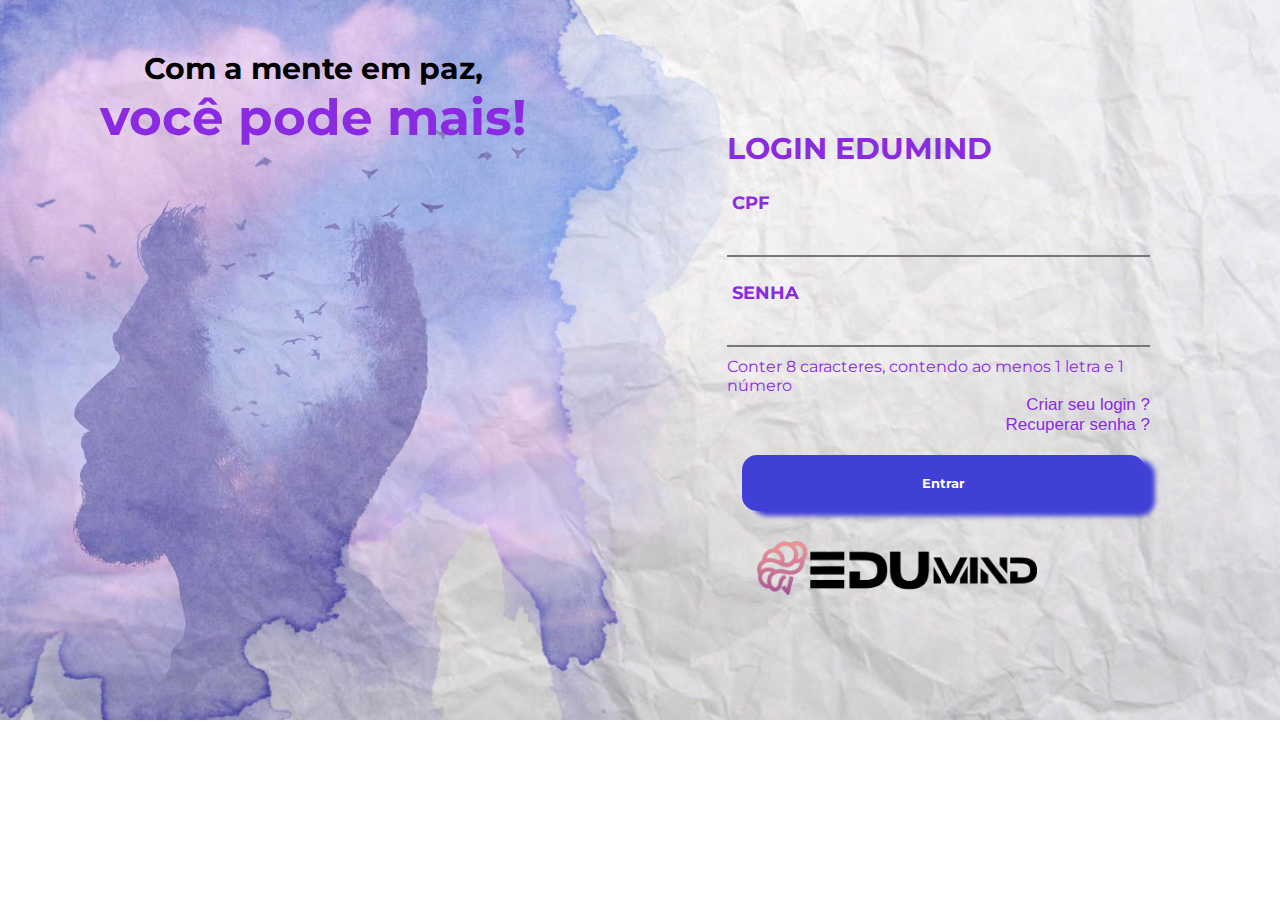
<file: index.html>
<!DOCTYPE html>
<html lang="pt-br">

<head>
  <meta charset="utf-8">
  <meta name="viewport" content="width=device-width">

  <title>EduMind - Login</title>

  <link href="index.css" rel="stylesheet" type="text/css">

  <link rel="preconnect" href="https://fonts.googleapis.com">
  <link rel="preconnect" href="https://fonts.gstatic.com" crossorigin>
  <link href="https://fonts.googleapis.com/css2?family=Montserrat:wght@400;700&display=swap" rel="stylesheet">

</head>

<body>

  <main>

    <section class="esquerda">

      <h2>Com a mente em paz, <br><span>você pode mais!</span></h2>

    </section>

    <section class="direita">

      <h1>LOGIN EDUMIND</h1>

      <label>CPF</label>
      <input type="text" id="login" name="login" maxlength="11" required>

      <label>SENHA</label>
      <input type="password" id="senha" name="senha" maxlength="20" required>

      <p>Conter 8 caracteres, contendo ao menos 1 letra e 1 número</p>

      <a class="link" href="cadastro.html">Criar seu login ?</a>
      <a class="link" href="rec_usuario.html">Recuperar senha ?</a>

      <form action="psicologo.html">
        <button type="submit" id="button">Entrar</button>
      </form>


      <img src="./logo/logo-edumind.png" alt="logo_edumind" class="logo">

    </section>
  </main>


</body>

</html>
</file>
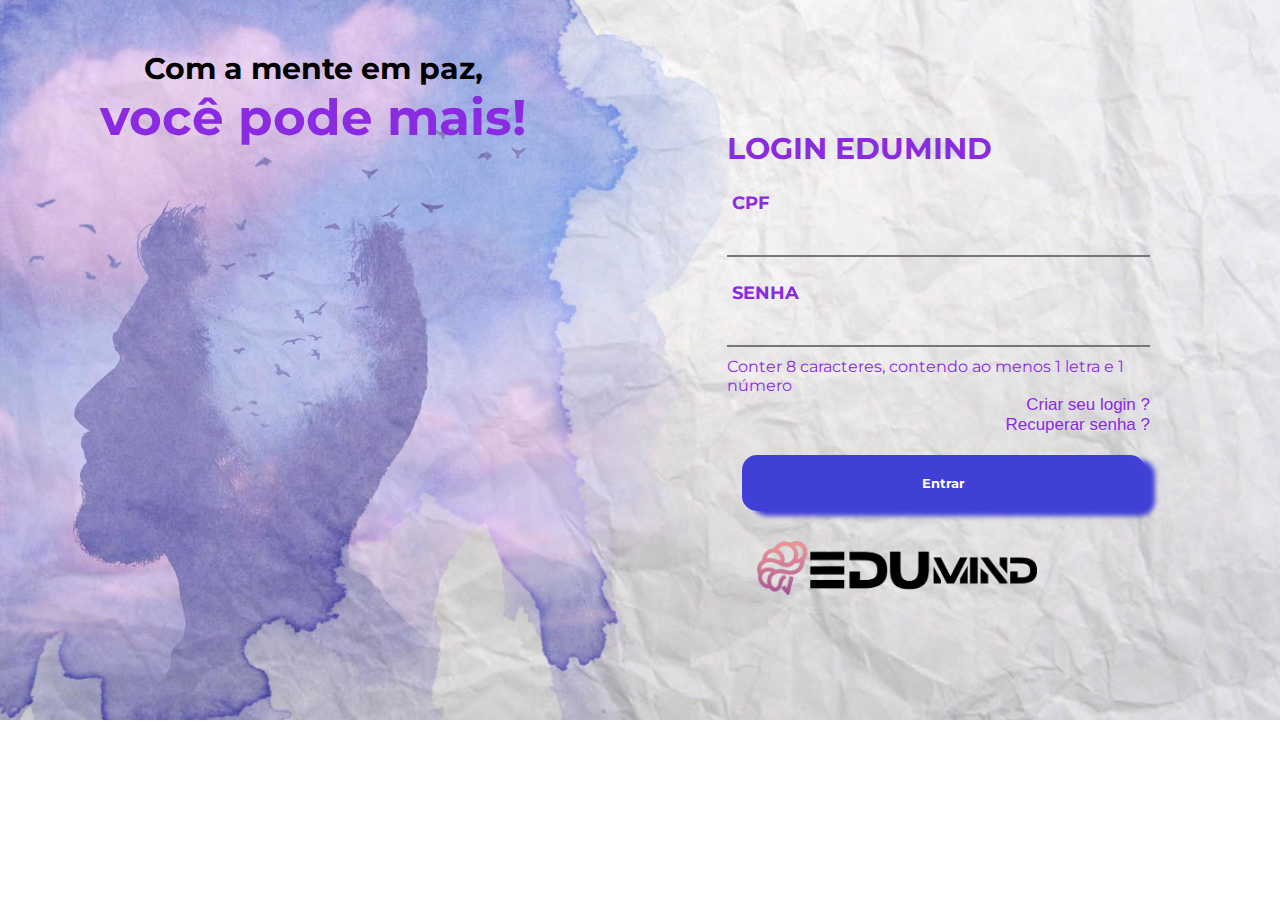
<file: 1_login.html>
<!DOCTYPE html>
<html lang="pt-br">

<head>
  <meta charset="utf-8">
  <meta name="viewport" content="width=device-width">

  <title>EduMind - Login</title>

  <link href="1_login.css" rel="stylesheet" type="text/css">

  <link rel="preconnect" href="https://fonts.googleapis.com">
  <link rel="preconnect" href="https://fonts.gstatic.com" crossorigin>
  <link href="https://fonts.googleapis.com/css2?family=Montserrat:wght@400;700&display=swap" rel="stylesheet">

</head>

<body>

  <main>

    <section class="esquerda">

      <h2>Com a mente em paz, <br><span>você pode mais!</span></h2>

    </section>

    <section class="direita">

      <h1>LOGIN EDUMIND</h1>

      <label>CPF</label>
      <input type="text" id="login" name="login" maxlength="11" required>

      <label>SENHA</label>
      <input type="password" id="senha" name="senha" maxlength="20" required>

      <p>Conter 8 caracteres, contendo ao menos 1 letra e 1 número</p>

      <a class="link" href="2_cadastro.html">Criar seu login ?</a>
      <a class="link" href="3_rec_usuario.html">Recuperar senha ?</a>

      <form action="4_psicologo.html">
        <button type="submit" id="button">Entrar</button>
      </form>


      <img src="./logo/logo-edumind.png" alt="logo_edumind" class="logo">

    </section>
  </main>


</body>

</html>
</file>
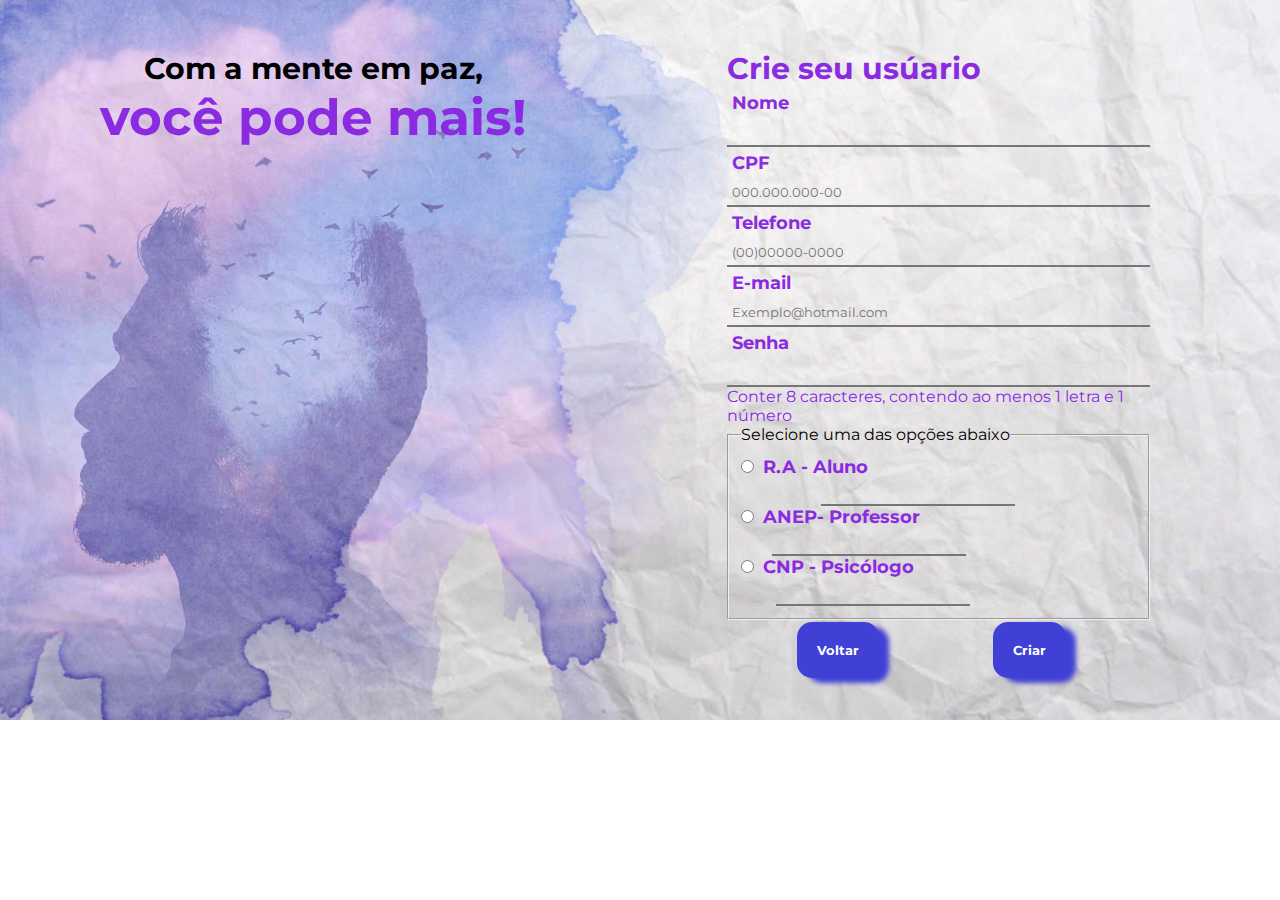
<file: 2_cadastro.html>
<!DOCTYPE html>
<html lang="pt-br">

<head>
  <meta charset="utf-8">
  <meta name="viewport" content="width=device-width">

  <title>Cadastro - Edumind</title>

  <link href="2_cadastro.css" rel="stylesheet" type="text/css">

  <link rel="preconnect" href="https://fonts.googleapis.com">
  <link rel="preconnect" href="https://fonts.gstatic.com" crossorigin>
  <link href="https://fonts.googleapis.com/css2?family=Montserrat:wght@400;700&display=swap" rel="stylesheet">


</head>


<body>

  <main>

    <div class="esquerda">

      <h2>Com a mente em paz, <br><span>você pode mais!</span></h2>

    </div>


    <div class="direita">

      <h1>Crie seu usúario</h1>

      <label>Nome</label>
      <input type="text" class="login" name="login" maxlength="30" required>

      <label>CPF</label>
      <input type="text" class="login" name="login" placeholder="000.000.000-00" maxlength="11" required>

      <label>Telefone</label>
      <input type="tel" class="login" name="login" placeholder="(00)00000-0000" required>

      <label>E-mail</label>
      <input type="text" class="login" name="login" placeholder="Exemplo@hotmail.com" maxlength="30" required>

      <label>Senha </label>
      <input type="password" class="senha" name="senha" maxlength="20">

      <p>Conter 8 caracteres, contendo ao menos 1 letra e 1 número</p>

      <fieldset class="selcao_box">
        <legend class="legend">Selecione uma das opções abaixo</legend>

        <div>
          <input type="radio" name="usuario">
          <label>R.A - Aluno</label>
          <input class="aluno" type="number">
        </div>

        <div>
          <input type="radio" name="usuario">
          <label> ANEP- Professor</label>
          <input class="prof" type="number">
          <!-- Fazer uma caixa onde passa o numero da CNP(Carteira nacional do professor) -->
        </div>

        <div>
          <input type="radio" name="usuario">
          <label>CNP - Psicólogo</label>
          <input class="psico" type="number">
          <!-- Se for psicolo fazer uma caica onde pessa credencial que seria o numero de registro CRP(Conselho regional de psicologo) -->
        </div>


      </fieldset>

      <div class="botoes">



        <button type="submit" class="b_criar" >Voltar</button>
        <button type="reset" class="b_voltar">Criar</button>

      </div>




    </div>
  </main>


</body>

</html>
</file>
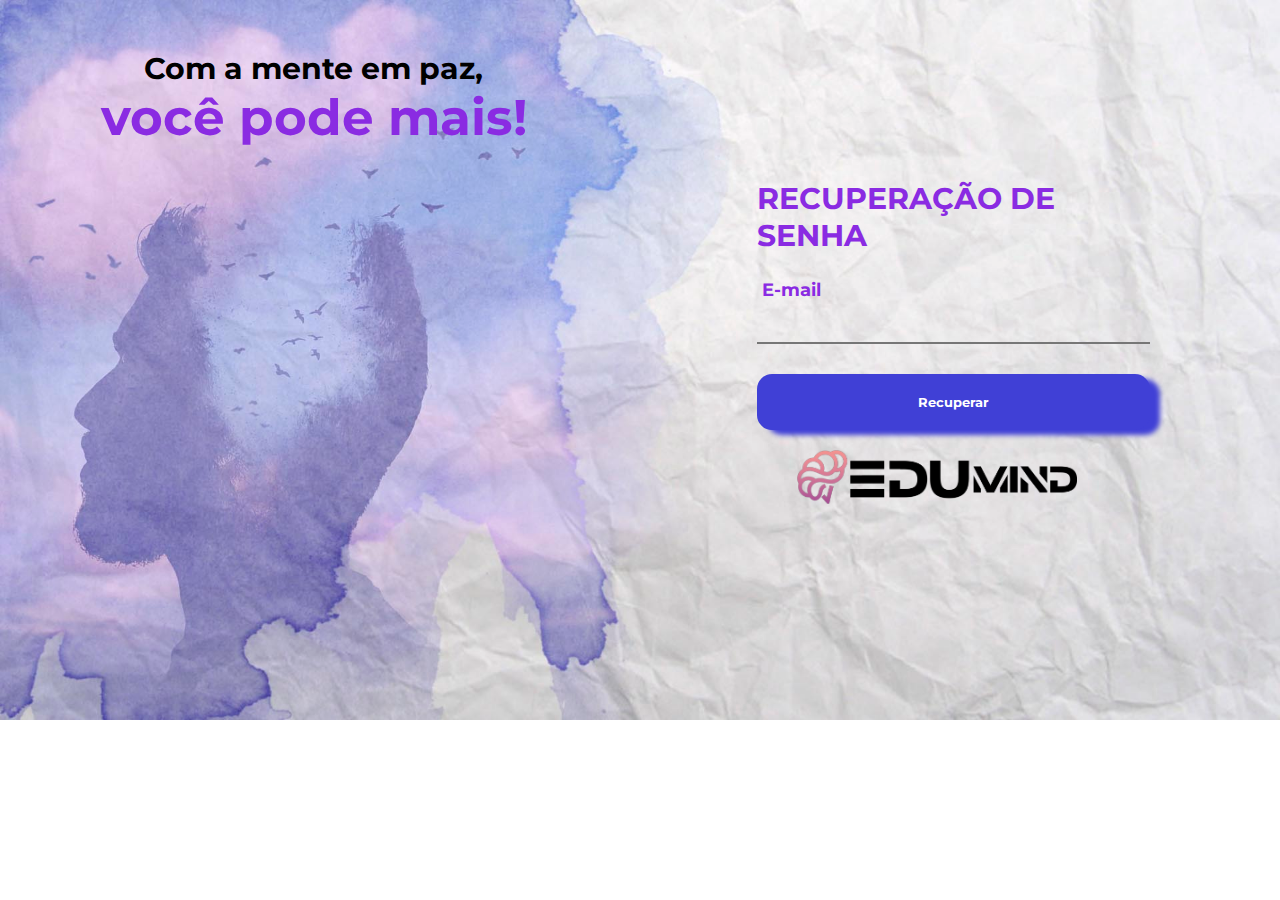
<file: 3_rec_usuario.html>
<!DOCTYPE html>
<html lang="pt-br">

<head>
    <meta charset="utf-8">
    <meta name="viewport" content="width=device-width">
    <title>Recuperação de usuário - EduMind</title>

    <link href="3_rec_usuario.css" rel="stylesheet" type="text/css">

    <link rel="preconnect" href="https://fonts.googleapis.com">
    <link rel="preconnect" href="https://fonts.gstatic.com" crossorigin>
    <link href="https://fonts.googleapis.com/css2?family=Montserrat:wght@400;700&display=swap" rel="stylesheet">

</head>

<body>

    <main>

        <div class="esquerda">

            <h2>Com a mente em paz, <br><span>você pode mais!</span></h2>

        </div>

        <div class="direita">

            <h1>RECUPERAÇÃO DE SENHA</h1>

            <label>E-mail</label>
            <input type="text" class="login" name="login" maxlength="30" required>

            <button type="submit" id="button">Recuperar</button>

            <img src="/logo/logo-edumind.png" alt="" class="logo">


        </div>
    </main>


</body>

</html>
</file>
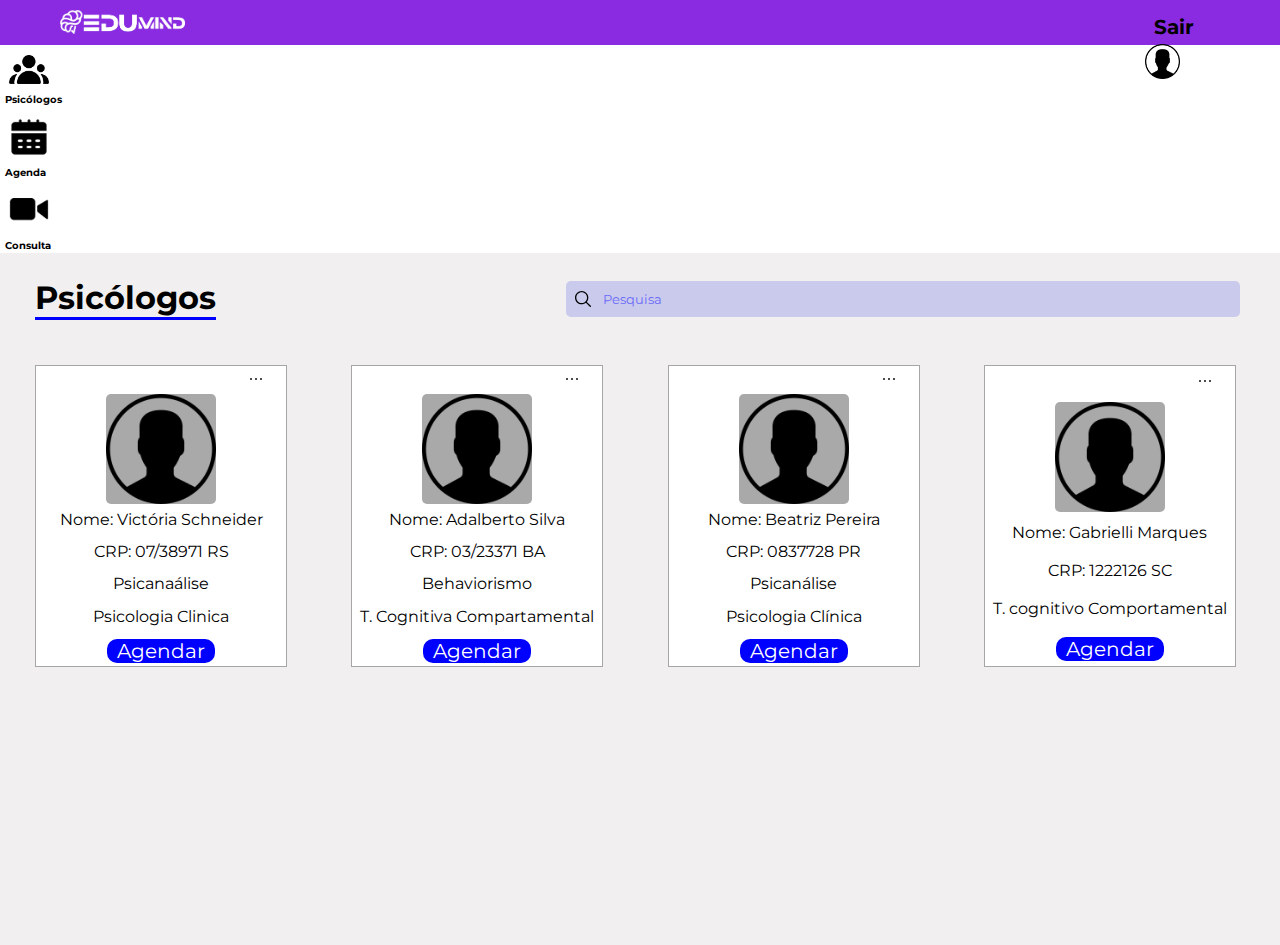
<file: 4_psicologo.html>
<!DOCTYPE html>
<html lang="pt-br">

<head>
    <meta charset="utf-8">
    <meta name="viewport" content="width=device-width">

    <title>Edumind - Psicólogos</title>

    <link rel="stylesheet" href="4_psico.css">

    <link rel="preconnect" href="https://fonts.googleapis.com">
    <link rel="preconnect" href="https://fonts.gstatic.com" crossorigin>
    <link href="https://fonts.googleapis.com/css2?family=Montserrat:wght@400;700&display=swap" rel="stylesheet">

</head>

<body>
    <header>

        <img src="./logo/logo-edumind-branco.png" alt="logo" class="logo">

        <a href="./1_login.html" class="sair">Sair</a>

        <img src="./icons/usuario.png" alt="usuario" class="usuario">



    </header>
    <!-- Menu navegaçao -->

    <nav class="nav">

        <ul>
            <li>
                <form action="4_psicologo.html">
                    <button class="btpsicologos"> <img src="./icons/icon_Psicologos.png" alt="icone_psicologo"
                            class="iconpsicologo"> </button>
                    <p><span class="nome_icon">Psicólogos</span></p>

                </form>
            </li>

            <li>
                <form action="5_agendamento.html">
                    <button class="btcalendario"> <img src="./icons/icon_agenda.png" alt="icone_calendario"
                            class="iconcalendario"> </button>
                    <p><span class="nome_icon">Agenda</span></p>

                </form>
            </li>

            <li>
                <form action="6_chamdavideo.html">
                    <button class="btvideo"> <img src="./icons/icon_video.png" alt="icone_video" class="iconvideo">
                    </button>
                    <p><span class="nome_icon">Consulta</span></p>

                </form>

            </li>


        </ul>

    </nav>

    <!-- Seção onde tem o conteudo -->

    <section class="psico">

        <!-- header para pesquisar -->

        <div class="psico-header">
            <div>
                <h1>Psicólogos</h1>
            </div>

            <div class="search-box">

                <!-- barra de pesquisa -->

                <a href="#" class="search-btn">
                    <img src="./icons/lupa.svg" alt="uma lupa de pesquisa na cor preta em fundo branco">
                </a>
                <input type="text" name="pesquisa" class="search-txt" placeholder="Pesquisa">
            </div>
        </div>

        <!-- INICIO CARDS DE PSICOLOGOS -->

        <div class="psico-pessoas">
            <div class="psico-pessoas-card" id="card-1">
                <svg id="Flat" xmlns="http://www.w3.org/2000/svg" viewBox="0 0 256 256" class="tresp">
                    <path
                        d="M76,128a12,12,0,1,1-12-12A12.01375,12.01375,0,0,1,76,128Zm116-12a12,12,0,1,0,12,12A12.01375,12.01375,0,0,0,192,116Zm-64,0a12,12,0,1,0,12,12A12.01375,12.01375,0,0,0,128,116Z" />
                </svg>
                <img src="./icons/usuario.png" alt="" class="image">
                <p>Nome: Victória Schneider</p>
                <p>CRP: 07/38971 RS</p>
                <p>Psicanaálise</p>
                <p>Psicologia Clinica</p>

                <button class="btAgendar">Agendar</button>

            </div>

            <div class="psico-pessoas-card" id="card-2">
                <svg xmlns="http://www.w3.org/2000/svg" viewBox="0 0 256 256" class="tresp">
                    <path
                        d="M76,128a12,12,0,1,1-12-12A12.01375,12.01375,0,0,1,76,128Zm116-12a12,12,0,1,0,12,12A12.01375,12.01375,0,0,0,192,116Zm-64,0a12,12,0,1,0,12,12A12.01375,12.01375,0,0,0,128,116Z" />
                </svg>
                <img src="./icons/usuario.png" alt="" class="image">
                <p>Nome: Adalberto Silva</p>
                <p>CRP: 03/23371 BA</p>
                <p>Behaviorismo</p>
                <p>T. Cognitiva Compartamental</p>

                <button class="btAgendar">Agendar</button>

            </div>

            <div class="psico-pessoas-card" id="card-3">
                <svg xmlns="http://www.w3.org/2000/svg" viewBox="0 0 256 256" class="tresp">
                    <path
                        d="M76,128a12,12,0,1,1-12-12A12.01375,12.01375,0,0,1,76,128Zm116-12a12,12,0,1,0,12,12A12.01375,12.01375,0,0,0,192,116Zm-64,0a12,12,0,1,0,12,12A12.01375,12.01375,0,0,0,128,116Z" />
                </svg>
                <img src="./icons/usuario.png" alt="" class="image">
                <p>Nome: Beatriz Pereira</p>
                <p>CRP: 0837728 PR</p>
                <p>Psicanálise</p>
                <p>Psicologia Clínica</p>

                <button class="btAgendar">Agendar</button>

            </div>

            <div class="psico-pessoas-card" id="card-4">
                <svg xmlns="http://www.w3.org/2000/svg" viewBox="0 0 256 256" class="tresp">
                    <path
                        d="M76,128a12,12,0,1,1-12-12A12.01375,12.01375,0,0,1,76,128Zm116-12a12,12,0,1,0,12,12A12.01375,12.01375,0,0,0,192,116Zm-64,0a12,12,0,1,0,12,12A12.01375,12.01375,0,0,0,128,116Z" />
                </svg>
                <img src="./icons/usuario.png" alt="" class="image">
                <p>Nome: Gabrielli Marques</p>
                <p>CRP: 1222126 SC</p>
                <p>T. cognitivo Comportamental</p>

                <button class="btAgendar">Agendar</button>

            </div>














        </div>



        <!-- FIM CARDS PSICOLOGOS -->

    </section>

</body>

</html>
</file>
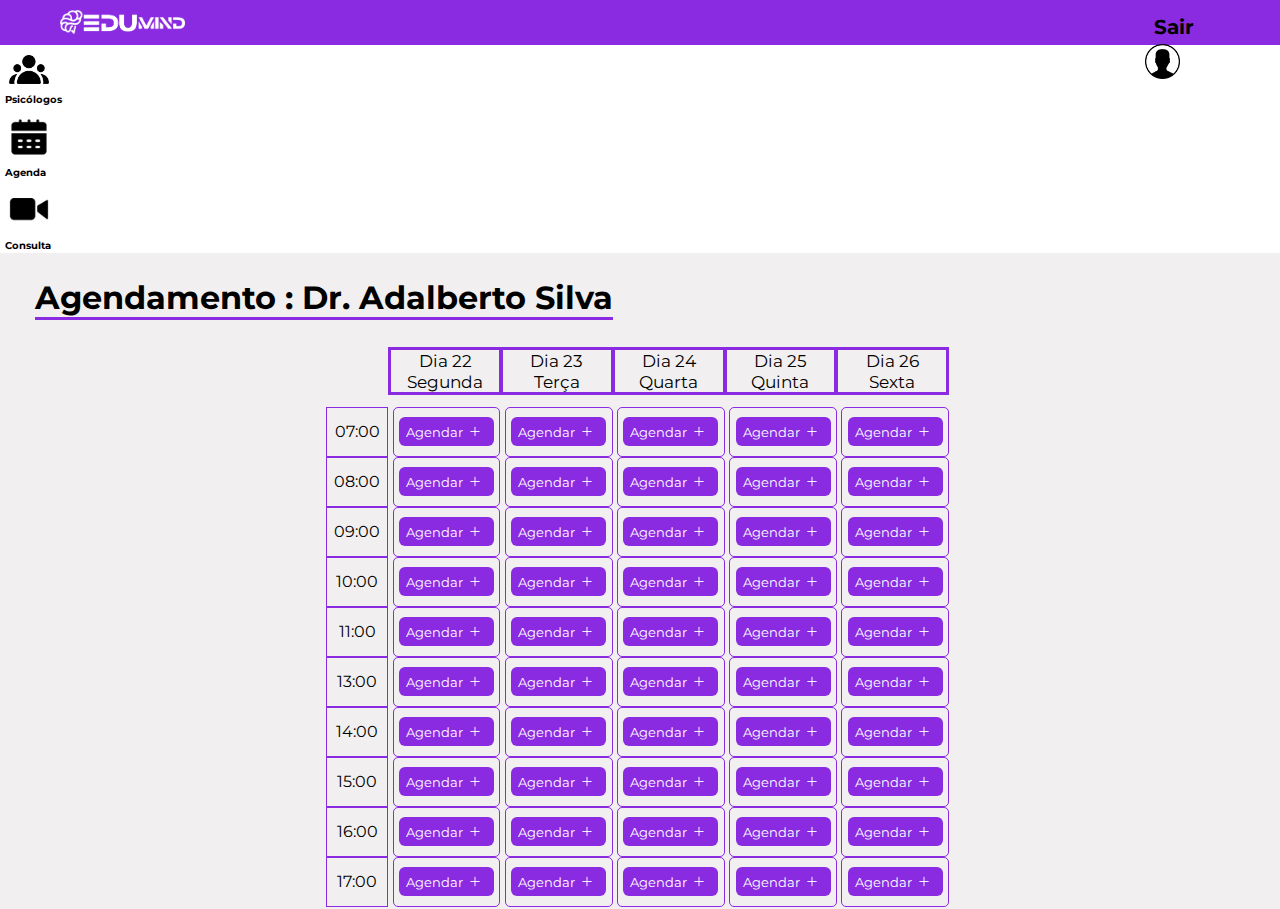
<file: 5_agendamento.html>
<!DOCTYPE html>
<html lang="pt-br">

<head>
    <meta charset="UTF-8">
    <meta http-equiv="X-UA-Compatible" content="IE=edge">
    <meta name="viewport" content="width=device-width, initial-scale=1.0">
    <title>Document</title>

    <link rel="stylesheet" href="5_agendamento.css">

    <link rel="preconnect" href="https://fonts.googleapis.com">
    <link rel="preconnect" href="https://fonts.gstatic.com" crossorigin>
    <link href="https://fonts.googleapis.com/css2?family=Montserrat:wght@400;700&display=swap" rel="stylesheet">


</head>

<body>
    <header>

        <img src="./logo/logo-edumind-branco.png" alt="logo" class="logo">

        <a href="1_login.html" class="sair">Sair</a>

        <img src="./icons/usuario.png" alt="usuario" class="usuario">


    </header>
    <nav class="nav">

        <ul>
            <li>
                <form action="4_psicologo.html">
                    <button class="btpsicologos"> <img src="./icons/icon_Psicologos.png" alt="icone_psicologo"
                            class="iconpsicologo"> </button>
                    <p><span class="nome_icon">Psicólogos</span></p>
                </form>
            </li>

            <li>
                <form action="5_Agendamento.html">
                    <button class="btcalendario"> <img src="./icons/icon_agenda.png" alt="icone_calendario"
                            class="iconcalendario"> </button>
                    <p><span class="nome_icon">Agenda</span></p>
                </form>
            </li>

            <li>
                <form action="6_chamdavideo.html">
                    <button class="btvideo"> <img src="./icons/icon_video.png" alt="icone_video" class="iconvideo">
                    </button>
                    <p><span class="nome_icon">Consulta</span></p>
                </form>
            </li>


        </ul>


    </nav>
    <!-- Seção onde tem o conteudo -->
    <main>
        <section class="calendario">
            <!-- header para pesquisar -->
            <div class="calendario-header">
                <div>
                    <h1>Agendamento : Dr. Adalberto Silva</h1>
                </div>

            </div>
            <div id="calendario-flex">
                <div id="test">
                    <table>
                        <thead id="linha-dias-semana">
                            <tr id="div-space"></tr>
                            <tr class="dias-center">
                                <th class="diaSemana">
                                    <span>Dia 22</span>
                                    <span>Segunda</span>
                                </th>

                                <th class="diaSemana">
                                    <span>Dia 23</span>
                                    <span>Terça</span>
                                </th>
                                <th class="diaSemana">
                                    <span>Dia 24</span>
                                    <span>Quarta</span>
                                </th>
                                <th class="diaSemana">
                                    <span>Dia 25</span>
                                    <span>Quinta</span>
                                </th>
                                <th class="diaSemana">
                                    <span>Dia 26</span>
                                    <span>Sexta</span>
                                </th>
                            </tr>
                        </thead>
                        <tbody>
                            <tr class="marcacao">
                                <td class="horarioDia">07:00</td>
                                <td class="marcacao-divs , btn-consulta">
                                    <button type="submit"><span>Agendar</span>
                                        <svg viewBox="0 0 32 32" xmlns="http://www.w3.org/2000/svg">
                                            <defs>
                                                <style>
                                                    .cls-1 {
                                                        fill: none;
                                                        stroke: #fff;
                                                        stroke-linecap: round;
                                                        stroke-linejoin: round;
                                                        stroke-width: 2px;
                                                    }
                                                </style>
                                            </defs>
                                            <title />
                                            <g id="plus">
                                                <line class="cls-1" x1="16" x2="16" y1="7" y2="25" />
                                                <line class="cls-1" x1="7" x2="25" y1="16" y2="16" />
                                            </g>
                                        </svg>
                                    </button>
                                </td>
                                <td class="marcacao-divs , btn-consulta">
                                    <button type="submit"><span>Agendar</span>
                                        <svg viewBox="0 0 32 32" xmlns="http://www.w3.org/2000/svg">
                                            <defs>
                                                <style>
                                                    .cls-1 {
                                                        fill: none;
                                                        stroke: #fff;
                                                        stroke-linecap: round;
                                                        stroke-linejoin: round;
                                                        stroke-width: 2px;
                                                    }
                                                </style>
                                            </defs>
                                            <title />
                                            <g id="plus">
                                                <line class="cls-1" x1="16" x2="16" y1="7" y2="25" />
                                                <line class="cls-1" x1="7" x2="25" y1="16" y2="16" />
                                            </g>
                                        </svg>
                                    </button>
                                </td>
                                <td class="marcacao-divs , btn-consulta">
                                    <button type="submit"><span>Agendar</span>
                                        <svg viewBox="0 0 32 32" xmlns="http://www.w3.org/2000/svg">
                                            <defs>
                                                <style>
                                                    .cls-1 {
                                                        fill: none;
                                                        stroke: #fff;
                                                        stroke-linecap: round;
                                                        stroke-linejoin: round;
                                                        stroke-width: 2px;
                                                    }
                                                </style>
                                            </defs>
                                            <title />
                                            <g id="plus">
                                                <line class="cls-1" x1="16" x2="16" y1="7" y2="25" />
                                                <line class="cls-1" x1="7" x2="25" y1="16" y2="16" />
                                            </g>
                                        </svg>
                                    </button>
                                </td>
                                <td class="marcacao-divs , btn-consulta">
                                    <button type="submit"><span>Agendar</span>
                                        <svg viewBox="0 0 32 32" xmlns="http://www.w3.org/2000/svg">
                                            <defs>
                                                <style>
                                                    .cls-1 {
                                                        fill: none;
                                                        stroke: #fff;
                                                        stroke-linecap: round;
                                                        stroke-linejoin: round;
                                                        stroke-width: 2px;
                                                    }
                                                </style>
                                            </defs>
                                            <title />
                                            <g id="plus">
                                                <line class="cls-1" x1="16" x2="16" y1="7" y2="25" />
                                                <line class="cls-1" x1="7" x2="25" y1="16" y2="16" />
                                            </g>
                                        </svg>
                                    </button>
                                </td>
                                <td class="marcacao-divs , btn-consulta">
                                    <button type="submit"><span>Agendar</span>
                                        <svg viewBox="0 0 32 32" xmlns="http://www.w3.org/2000/svg">
                                            <defs>
                                                <style>
                                                    .cls-1 {
                                                        fill: none;
                                                        stroke: #fff;
                                                        stroke-linecap: round;
                                                        stroke-linejoin: round;
                                                        stroke-width: 2px;
                                                    }
                                                </style>
                                            </defs>
                                            <title />
                                            <g id="plus">
                                                <line class="cls-1" x1="16" x2="16" y1="7" y2="25" />
                                                <line class="cls-1" x1="7" x2="25" y1="16" y2="16" />
                                            </g>
                                        </svg>
                                    </button>
                                </td>
                            </tr>
                            <tr class="marcacao">
                                <td class="horarioDia">08:00</td>
                                <td class="marcacao-divs , btn-consulta">
                                    <button type="submit"><span>Agendar</span>
                                        <svg viewBox="0 0 32 32" xmlns="http://www.w3.org/2000/svg">
                                            <defs>
                                                <style>
                                                    .cls-1 {
                                                        fill: none;
                                                        stroke: #fff;
                                                        stroke-linecap: round;
                                                        stroke-linejoin: round;
                                                        stroke-width: 2px;
                                                    }
                                                </style>
                                            </defs>
                                            <title />
                                            <g id="plus">
                                                <line class="cls-1" x1="16" x2="16" y1="7" y2="25" />
                                                <line class="cls-1" x1="7" x2="25" y1="16" y2="16" />
                                            </g>
                                        </svg>
                                    </button>
                                </td>
                                <td class="marcacao-divs , btn-consulta">
                                    <button type="submit"><span>Agendar</span>
                                        <svg viewBox="0 0 32 32" xmlns="http://www.w3.org/2000/svg">
                                            <defs>
                                                <style>
                                                    .cls-1 {
                                                        fill: none;
                                                        stroke: #fff;
                                                        stroke-linecap: round;
                                                        stroke-linejoin: round;
                                                        stroke-width: 2px;
                                                    }
                                                </style>
                                            </defs>
                                            <title />
                                            <g id="plus">
                                                <line class="cls-1" x1="16" x2="16" y1="7" y2="25" />
                                                <line class="cls-1" x1="7" x2="25" y1="16" y2="16" />
                                            </g>
                                        </svg>
                                    </button>
                                </td>
                                <td class="marcacao-divs , btn-consulta">
                                    <button type="submit"><span>Agendar</span>
                                        <svg viewBox="0 0 32 32" xmlns="http://www.w3.org/2000/svg">
                                            <defs>
                                                <style>
                                                    .cls-1 {
                                                        fill: none;
                                                        stroke: #fff;
                                                        stroke-linecap: round;
                                                        stroke-linejoin: round;
                                                        stroke-width: 2px;
                                                    }
                                                </style>
                                            </defs>
                                            <title />
                                            <g id="plus">
                                                <line class="cls-1" x1="16" x2="16" y1="7" y2="25" />
                                                <line class="cls-1" x1="7" x2="25" y1="16" y2="16" />
                                            </g>
                                        </svg>
                                    </button>
                                </td>
                                <td class="marcacao-divs , btn-consulta">
                                    <button type="submit"><span>Agendar</span>
                                        <svg viewBox="0 0 32 32" xmlns="http://www.w3.org/2000/svg">
                                            <defs>
                                                <style>
                                                    .cls-1 {
                                                        fill: none;
                                                        stroke: #fff;
                                                        stroke-linecap: round;
                                                        stroke-linejoin: round;
                                                        stroke-width: 2px;
                                                    }
                                                </style>
                                            </defs>
                                            <title />
                                            <g id="plus">
                                                <line class="cls-1" x1="16" x2="16" y1="7" y2="25" />
                                                <line class="cls-1" x1="7" x2="25" y1="16" y2="16" />
                                            </g>
                                        </svg>
                                    </button>
                                </td>
                                <td class="marcacao-divs , btn-consulta">
                                    <button type="submit"><span>Agendar</span>
                                        <svg viewBox="0 0 32 32" xmlns="http://www.w3.org/2000/svg">
                                            <defs>
                                                <style>
                                                    .cls-1 {
                                                        fill: none;
                                                        stroke: #fff;
                                                        stroke-linecap: round;
                                                        stroke-linejoin: round;
                                                        stroke-width: 2px;
                                                    }
                                                </style>
                                            </defs>
                                            <title />
                                            <g id="plus">
                                                <line class="cls-1" x1="16" x2="16" y1="7" y2="25" />
                                                <line class="cls-1" x1="7" x2="25" y1="16" y2="16" />
                                            </g>
                                        </svg>
                                    </button>
                                </td>
                            </tr>
                            <tr class="marcacao">
                                <td class="horarioDia">09:00</td>
                                <td class="marcacao-divs , btn-consulta">
                                    <button type="submit"><span>Agendar</span>
                                        <svg viewBox="0 0 32 32" xmlns="http://www.w3.org/2000/svg">
                                            <defs>
                                                <style>
                                                    .cls-1 {
                                                        fill: none;
                                                        stroke: #fff;
                                                        stroke-linecap: round;
                                                        stroke-linejoin: round;
                                                        stroke-width: 2px;
                                                    }
                                                </style>
                                            </defs>
                                            <title />
                                            <g id="plus">
                                                <line class="cls-1" x1="16" x2="16" y1="7" y2="25" />
                                                <line class="cls-1" x1="7" x2="25" y1="16" y2="16" />
                                            </g>
                                        </svg>
                                    </button>
                                </td>
                                <td class="marcacao-divs , btn-consulta">
                                    <button type="submit"><span>Agendar</span>
                                        <svg viewBox="0 0 32 32" xmlns="http://www.w3.org/2000/svg">
                                            <defs>
                                                <style>
                                                    .cls-1 {
                                                        fill: none;
                                                        stroke: #fff;
                                                        stroke-linecap: round;
                                                        stroke-linejoin: round;
                                                        stroke-width: 2px;
                                                    }
                                                </style>
                                            </defs>
                                            <title />
                                            <g id="plus">
                                                <line class="cls-1" x1="16" x2="16" y1="7" y2="25" />
                                                <line class="cls-1" x1="7" x2="25" y1="16" y2="16" />
                                            </g>
                                        </svg>
                                    </button>
                                </td>
                                <td class="marcacao-divs , btn-consulta">
                                    <button type="submit"><span>Agendar</span>
                                        <svg viewBox="0 0 32 32" xmlns="http://www.w3.org/2000/svg">
                                            <defs>
                                                <style>
                                                    .cls-1 {
                                                        fill: none;
                                                        stroke: #fff;
                                                        stroke-linecap: round;
                                                        stroke-linejoin: round;
                                                        stroke-width: 2px;
                                                    }
                                                </style>
                                            </defs>
                                            <title />
                                            <g id="plus">
                                                <line class="cls-1" x1="16" x2="16" y1="7" y2="25" />
                                                <line class="cls-1" x1="7" x2="25" y1="16" y2="16" />
                                            </g>
                                        </svg>
                                    </button>
                                </td>
                                <td class="marcacao-divs , btn-consulta">
                                    <button type="submit"><span>Agendar</span>
                                        <svg viewBox="0 0 32 32" xmlns="http://www.w3.org/2000/svg">
                                            <defs>
                                                <style>
                                                    .cls-1 {
                                                        fill: none;
                                                        stroke: #fff;
                                                        stroke-linecap: round;
                                                        stroke-linejoin: round;
                                                        stroke-width: 2px;
                                                    }
                                                </style>
                                            </defs>
                                            <title />
                                            <g id="plus">
                                                <line class="cls-1" x1="16" x2="16" y1="7" y2="25" />
                                                <line class="cls-1" x1="7" x2="25" y1="16" y2="16" />
                                            </g>
                                        </svg>
                                    </button>
                                </td>
                                <td class="marcacao-divs , btn-consulta">
                                    <button type="submit"><span>Agendar</span>
                                        <svg viewBox="0 0 32 32" xmlns="http://www.w3.org/2000/svg">
                                            <defs>
                                                <style>
                                                    .cls-1 {
                                                        fill: none;
                                                        stroke: #fff;
                                                        stroke-linecap: round;
                                                        stroke-linejoin: round;
                                                        stroke-width: 2px;
                                                    }
                                                </style>
                                            </defs>
                                            <title />
                                            <g id="plus">
                                                <line class="cls-1" x1="16" x2="16" y1="7" y2="25" />
                                                <line class="cls-1" x1="7" x2="25" y1="16" y2="16" />
                                            </g>
                                        </svg>
                                    </button>
                                </td>
                            </tr>
                            <tr class="marcacao">
                                <td class="horarioDia">10:00</td>
                                <td class="marcacao-divs , btn-consulta">
                                    <button type="submit"><span>Agendar</span>
                                        <svg viewBox="0 0 32 32" xmlns="http://www.w3.org/2000/svg">
                                            <defs>
                                                <style>
                                                    .cls-1 {
                                                        fill: none;
                                                        stroke: #fff;
                                                        stroke-linecap: round;
                                                        stroke-linejoin: round;
                                                        stroke-width: 2px;
                                                    }
                                                </style>
                                            </defs>
                                            <title />
                                            <g id="plus">
                                                <line class="cls-1" x1="16" x2="16" y1="7" y2="25" />
                                                <line class="cls-1" x1="7" x2="25" y1="16" y2="16" />
                                            </g>
                                        </svg>
                                    </button>
                                </td>
                                <td class="marcacao-divs , btn-consulta">
                                    <button type="submit"><span>Agendar</span>
                                        <svg viewBox="0 0 32 32" xmlns="http://www.w3.org/2000/svg">
                                            <defs>
                                                <style>
                                                    .cls-1 {
                                                        fill: none;
                                                        stroke: #fff;
                                                        stroke-linecap: round;
                                                        stroke-linejoin: round;
                                                        stroke-width: 2px;
                                                    }
                                                </style>
                                            </defs>
                                            <title />
                                            <g id="plus">
                                                <line class="cls-1" x1="16" x2="16" y1="7" y2="25" />
                                                <line class="cls-1" x1="7" x2="25" y1="16" y2="16" />
                                            </g>
                                        </svg>
                                    </button>
                                </td>
                                <td class="marcacao-divs , btn-consulta">
                                    <button type="submit"><span>Agendar</span>
                                        <svg viewBox="0 0 32 32" xmlns="http://www.w3.org/2000/svg">
                                            <defs>
                                                <style>
                                                    .cls-1 {
                                                        fill: none;
                                                        stroke: #fff;
                                                        stroke-linecap: round;
                                                        stroke-linejoin: round;
                                                        stroke-width: 2px;
                                                    }
                                                </style>
                                            </defs>
                                            <title />
                                            <g id="plus">
                                                <line class="cls-1" x1="16" x2="16" y1="7" y2="25" />
                                                <line class="cls-1" x1="7" x2="25" y1="16" y2="16" />
                                            </g>
                                        </svg>
                                    </button>
                                </td>
                                <td class="marcacao-divs , btn-consulta">
                                    <button type="submit"><span>Agendar</span>
                                        <svg viewBox="0 0 32 32" xmlns="http://www.w3.org/2000/svg">
                                            <defs>
                                                <style>
                                                    .cls-1 {
                                                        fill: none;
                                                        stroke: #fff;
                                                        stroke-linecap: round;
                                                        stroke-linejoin: round;
                                                        stroke-width: 2px;
                                                    }
                                                </style>
                                            </defs>
                                            <title />
                                            <g id="plus">
                                                <line class="cls-1" x1="16" x2="16" y1="7" y2="25" />
                                                <line class="cls-1" x1="7" x2="25" y1="16" y2="16" />
                                            </g>
                                        </svg>
                                    </button>
                                </td>
                                <td class="marcacao-divs , btn-consulta">
                                    <button type="submit"><span>Agendar</span>
                                        <svg viewBox="0 0 32 32" xmlns="http://www.w3.org/2000/svg">
                                            <defs>
                                                <style>
                                                    .cls-1 {
                                                        fill: none;
                                                        stroke: #fff;
                                                        stroke-linecap: round;
                                                        stroke-linejoin: round;
                                                        stroke-width: 2px;
                                                    }
                                                </style>
                                            </defs>
                                            <title />
                                            <g id="plus">
                                                <line class="cls-1" x1="16" x2="16" y1="7" y2="25" />
                                                <line class="cls-1" x1="7" x2="25" y1="16" y2="16" />
                                            </g>
                                        </svg>
                                    </button>
                                </td>
                            </tr>
                            <tr class="marcacao">
                                <td class="horarioDia">11:00</td>
                                <td class="marcacao-divs , btn-consulta">
                                    <button type="submit"><span>Agendar</span>
                                        <svg viewBox="0 0 32 32" xmlns="http://www.w3.org/2000/svg">
                                            <defs>
                                                <style>
                                                    .cls-1 {
                                                        fill: none;
                                                        stroke: #fff;
                                                        stroke-linecap: round;
                                                        stroke-linejoin: round;
                                                        stroke-width: 2px;
                                                    }
                                                </style>
                                            </defs>
                                            <title />
                                            <g id="plus">
                                                <line class="cls-1" x1="16" x2="16" y1="7" y2="25" />
                                                <line class="cls-1" x1="7" x2="25" y1="16" y2="16" />
                                            </g>
                                        </svg>
                                    </button>
                                </td>
                                <td class="marcacao-divs , btn-consulta">
                                    <button type="submit"><span>Agendar</span>
                                        <svg viewBox="0 0 32 32" xmlns="http://www.w3.org/2000/svg">
                                            <defs>
                                                <style>
                                                    .cls-1 {
                                                        fill: none;
                                                        stroke: #fff;
                                                        stroke-linecap: round;
                                                        stroke-linejoin: round;
                                                        stroke-width: 2px;
                                                    }
                                                </style>
                                            </defs>
                                            <title />
                                            <g id="plus">
                                                <line class="cls-1" x1="16" x2="16" y1="7" y2="25" />
                                                <line class="cls-1" x1="7" x2="25" y1="16" y2="16" />
                                            </g>
                                        </svg>
                                    </button>
                                </td>
                                <td class="marcacao-divs , btn-consulta">
                                    <button type="submit"><span>Agendar</span>
                                        <svg viewBox="0 0 32 32" xmlns="http://www.w3.org/2000/svg">
                                            <defs>
                                                <style>
                                                    .cls-1 {
                                                        fill: none;
                                                        stroke: #fff;
                                                        stroke-linecap: round;
                                                        stroke-linejoin: round;
                                                        stroke-width: 2px;
                                                    }
                                                </style>
                                            </defs>
                                            <title />
                                            <g id="plus">
                                                <line class="cls-1" x1="16" x2="16" y1="7" y2="25" />
                                                <line class="cls-1" x1="7" x2="25" y1="16" y2="16" />
                                            </g>
                                        </svg>
                                    </button>
                                </td>
                                <td class="marcacao-divs , btn-consulta">
                                    <button type="submit"><span>Agendar</span>
                                        <svg viewBox="0 0 32 32" xmlns="http://www.w3.org/2000/svg">
                                            <defs>
                                                <style>
                                                    .cls-1 {
                                                        fill: none;
                                                        stroke: #fff;
                                                        stroke-linecap: round;
                                                        stroke-linejoin: round;
                                                        stroke-width: 2px;
                                                    }
                                                </style>
                                            </defs>
                                            <title />
                                            <g id="plus">
                                                <line class="cls-1" x1="16" x2="16" y1="7" y2="25" />
                                                <line class="cls-1" x1="7" x2="25" y1="16" y2="16" />
                                            </g>
                                        </svg>
                                    </button>
                                </td>
                                <td class="marcacao-divs , btn-consulta">
                                    <button type="submit"><span>Agendar</span>
                                        <svg viewBox="0 0 32 32" xmlns="http://www.w3.org/2000/svg">
                                            <defs>
                                                <style>
                                                    .cls-1 {
                                                        fill: none;
                                                        stroke: #fff;
                                                        stroke-linecap: round;
                                                        stroke-linejoin: round;
                                                        stroke-width: 2px;
                                                    }
                                                </style>
                                            </defs>
                                            <title />
                                            <g id="plus">
                                                <line class="cls-1" x1="16" x2="16" y1="7" y2="25" />
                                                <line class="cls-1" x1="7" x2="25" y1="16" y2="16" />
                                            </g>
                                        </svg>
                                    </button>
                                </td>
                            </tr>
                            <tr class="marcacao">
                                <td class="horarioDia">13:00</td>
                                <td class="marcacao-divs , btn-consulta">
                                    <button type="submit"><span>Agendar</span>
                                        <svg viewBox="0 0 32 32" xmlns="http://www.w3.org/2000/svg">
                                            <defs>
                                                <style>
                                                    .cls-1 {
                                                        fill: none;
                                                        stroke: #fff;
                                                        stroke-linecap: round;
                                                        stroke-linejoin: round;
                                                        stroke-width: 2px;
                                                    }
                                                </style>
                                            </defs>
                                            <title />
                                            <g id="plus">
                                                <line class="cls-1" x1="16" x2="16" y1="7" y2="25" />
                                                <line class="cls-1" x1="7" x2="25" y1="16" y2="16" />
                                            </g>
                                        </svg>
                                    </button>
                                </td>
                                <td class="marcacao-divs , btn-consulta">
                                    <button type="submit"><span>Agendar</span>
                                        <svg viewBox="0 0 32 32" xmlns="http://www.w3.org/2000/svg">
                                            <defs>
                                                <style>
                                                    .cls-1 {
                                                        fill: none;
                                                        stroke: #fff;
                                                        stroke-linecap: round;
                                                        stroke-linejoin: round;
                                                        stroke-width: 2px;
                                                    }
                                                </style>
                                            </defs>
                                            <title />
                                            <g id="plus">
                                                <line class="cls-1" x1="16" x2="16" y1="7" y2="25" />
                                                <line class="cls-1" x1="7" x2="25" y1="16" y2="16" />
                                            </g>
                                        </svg>
                                    </button>
                                </td>
                                <td class="marcacao-divs , btn-consulta">
                                    <button type="submit"><span>Agendar</span>
                                        <svg viewBox="0 0 32 32" xmlns="http://www.w3.org/2000/svg">
                                            <defs>
                                                <style>
                                                    .cls-1 {
                                                        fill: none;
                                                        stroke: #fff;
                                                        stroke-linecap: round;
                                                        stroke-linejoin: round;
                                                        stroke-width: 2px;
                                                    }
                                                </style>
                                            </defs>
                                            <title />
                                            <g id="plus">
                                                <line class="cls-1" x1="16" x2="16" y1="7" y2="25" />
                                                <line class="cls-1" x1="7" x2="25" y1="16" y2="16" />
                                            </g>
                                        </svg>
                                    </button>
                                </td>
                                <td class="marcacao-divs , btn-consulta">
                                    <button type="submit"><span>Agendar</span>
                                        <svg viewBox="0 0 32 32" xmlns="http://www.w3.org/2000/svg">
                                            <defs>
                                                <style>
                                                    .cls-1 {
                                                        fill: none;
                                                        stroke: #fff;
                                                        stroke-linecap: round;
                                                        stroke-linejoin: round;
                                                        stroke-width: 2px;
                                                    }
                                                </style>
                                            </defs>
                                            <title />
                                            <g id="plus">
                                                <line class="cls-1" x1="16" x2="16" y1="7" y2="25" />
                                                <line class="cls-1" x1="7" x2="25" y1="16" y2="16" />
                                            </g>
                                        </svg>
                                    </button>
                                </td>
                                <td class="marcacao-divs , btn-consulta">
                                    <button type="submit"><span>Agendar</span>
                                        <svg viewBox="0 0 32 32" xmlns="http://www.w3.org/2000/svg">
                                            <defs>
                                                <style>
                                                    .cls-1 {
                                                        fill: none;
                                                        stroke: #fff;
                                                        stroke-linecap: round;
                                                        stroke-linejoin: round;
                                                        stroke-width: 2px;
                                                    }
                                                </style>
                                            </defs>
                                            <title />
                                            <g id="plus">
                                                <line class="cls-1" x1="16" x2="16" y1="7" y2="25" />
                                                <line class="cls-1" x1="7" x2="25" y1="16" y2="16" />
                                            </g>
                                        </svg>
                                    </button>
                                </td>
                            </tr>
                            <tr class="marcacao">
                                <td class="horarioDia">14:00</td>
                                <td class="marcacao-divs , btn-consulta">
                                    <button type="submit"><span>Agendar</span>
                                        <svg viewBox="0 0 32 32" xmlns="http://www.w3.org/2000/svg">
                                            <defs>
                                                <style>
                                                    .cls-1 {
                                                        fill: none;
                                                        stroke: #fff;
                                                        stroke-linecap: round;
                                                        stroke-linejoin: round;
                                                        stroke-width: 2px;
                                                    }
                                                </style>
                                            </defs>
                                            <title />
                                            <g id="plus">
                                                <line class="cls-1" x1="16" x2="16" y1="7" y2="25" />
                                                <line class="cls-1" x1="7" x2="25" y1="16" y2="16" />
                                            </g>
                                        </svg>
                                    </button>
                                </td>
                                <td class="marcacao-divs , btn-consulta">
                                    <button type="submit"><span>Agendar</span>
                                        <svg viewBox="0 0 32 32" xmlns="http://www.w3.org/2000/svg">
                                            <defs>
                                                <style>
                                                    .cls-1 {
                                                        fill: none;
                                                        stroke: #fff;
                                                        stroke-linecap: round;
                                                        stroke-linejoin: round;
                                                        stroke-width: 2px;
                                                    }
                                                </style>
                                            </defs>
                                            <title />
                                            <g id="plus">
                                                <line class="cls-1" x1="16" x2="16" y1="7" y2="25" />
                                                <line class="cls-1" x1="7" x2="25" y1="16" y2="16" />
                                            </g>
                                        </svg>
                                    </button>
                                </td>
                                <td class="marcacao-divs , btn-consulta">
                                    <button type="submit"><span>Agendar</span>
                                        <svg viewBox="0 0 32 32" xmlns="http://www.w3.org/2000/svg">
                                            <defs>
                                                <style>
                                                    .cls-1 {
                                                        fill: none;
                                                        stroke: #fff;
                                                        stroke-linecap: round;
                                                        stroke-linejoin: round;
                                                        stroke-width: 2px;
                                                    }
                                                </style>
                                            </defs>
                                            <title />
                                            <g id="plus">
                                                <line class="cls-1" x1="16" x2="16" y1="7" y2="25" />
                                                <line class="cls-1" x1="7" x2="25" y1="16" y2="16" />
                                            </g>
                                        </svg>
                                    </button>
                                </td>
                                <td class="marcacao-divs , btn-consulta">
                                    <button type="submit"><span>Agendar</span>
                                        <svg viewBox="0 0 32 32" xmlns="http://www.w3.org/2000/svg">
                                            <defs>
                                                <style>
                                                    .cls-1 {
                                                        fill: none;
                                                        stroke: #fff;
                                                        stroke-linecap: round;
                                                        stroke-linejoin: round;
                                                        stroke-width: 2px;
                                                    }
                                                </style>
                                            </defs>
                                            <title />
                                            <g id="plus">
                                                <line class="cls-1" x1="16" x2="16" y1="7" y2="25" />
                                                <line class="cls-1" x1="7" x2="25" y1="16" y2="16" />
                                            </g>
                                        </svg>
                                    </button>
                                </td>
                                <td class="marcacao-divs , btn-consulta">
                                    <button type="submit"><span>Agendar</span>
                                        <svg viewBox="0 0 32 32" xmlns="http://www.w3.org/2000/svg">
                                            <defs>
                                                <style>
                                                    .cls-1 {
                                                        fill: none;
                                                        stroke: #fff;
                                                        stroke-linecap: round;
                                                        stroke-linejoin: round;
                                                        stroke-width: 2px;
                                                    }
                                                </style>
                                            </defs>
                                            <title />
                                            <g id="plus">
                                                <line class="cls-1" x1="16" x2="16" y1="7" y2="25" />
                                                <line class="cls-1" x1="7" x2="25" y1="16" y2="16" />
                                            </g>
                                        </svg>
                                    </button>
                                </td>
                            </tr>
                            <tr class="marcacao">
                                <td class="horarioDia">15:00</td>
                                <td class="marcacao-divs , btn-consulta"> <button type="submit"><span>Agendar</span>
                                        <svg viewBox="0 0 32 32" xmlns="http://www.w3.org/2000/svg">
                                            <defs>
                                                <style>
                                                    .cls-1 {
                                                        fill: none;
                                                        stroke: #fff;
                                                        stroke-linecap: round;
                                                        stroke-linejoin: round;
                                                        stroke-width: 2px;
                                                    }
                                                </style>
                                            </defs>
                                            <title />
                                            <g id="plus">
                                                <line class="cls-1" x1="16" x2="16" y1="7" y2="25" />
                                                <line class="cls-1" x1="7" x2="25" y1="16" y2="16" />
                                            </g>
                                        </svg>
                                    </button></td>
                                <td class="marcacao-divs , btn-consulta"> <button type="submit"><span>Agendar</span>
                                        <svg viewBox="0 0 32 32" xmlns="http://www.w3.org/2000/svg">
                                            <defs>
                                                <style>
                                                    .cls-1 {
                                                        fill: none;
                                                        stroke: #fff;
                                                        stroke-linecap: round;
                                                        stroke-linejoin: round;
                                                        stroke-width: 2px;
                                                    }
                                                </style>
                                            </defs>
                                            <title />
                                            <g id="plus">
                                                <line class="cls-1" x1="16" x2="16" y1="7" y2="25" />
                                                <line class="cls-1" x1="7" x2="25" y1="16" y2="16" />
                                            </g>
                                        </svg>
                                    </button></td>
                                <td class="marcacao-divs , btn-consulta"> <button type="submit"><span>Agendar</span>
                                        <svg viewBox="0 0 32 32" xmlns="http://www.w3.org/2000/svg">
                                            <defs>
                                                <style>
                                                    .cls-1 {
                                                        fill: none;
                                                        stroke: #fff;
                                                        stroke-linecap: round;
                                                        stroke-linejoin: round;
                                                        stroke-width: 2px;
                                                    }
                                                </style>
                                            </defs>
                                            <title />
                                            <g id="plus">
                                                <line class="cls-1" x1="16" x2="16" y1="7" y2="25" />
                                                <line class="cls-1" x1="7" x2="25" y1="16" y2="16" />
                                            </g>
                                        </svg>
                                    </button></td>
                                <td class="marcacao-divs , btn-consulta"> <button type="submit"><span>Agendar</span>
                                        <svg viewBox="0 0 32 32" xmlns="http://www.w3.org/2000/svg">
                                            <defs>
                                                <style>
                                                    .cls-1 {
                                                        fill: none;
                                                        stroke: #fff;
                                                        stroke-linecap: round;
                                                        stroke-linejoin: round;
                                                        stroke-width: 2px;
                                                    }
                                                </style>
                                            </defs>
                                            <title />
                                            <g id="plus">
                                                <line class="cls-1" x1="16" x2="16" y1="7" y2="25" />
                                                <line class="cls-1" x1="7" x2="25" y1="16" y2="16" />
                                            </g>
                                        </svg>
                                    </button></td>
                                <td class="marcacao-divs , btn-consulta"> <button type="submit"><span>Agendar</span>
                                        <svg viewBox="0 0 32 32" xmlns="http://www.w3.org/2000/svg">
                                            <defs>
                                                <style>
                                                    .cls-1 {
                                                        fill: none;
                                                        stroke: #fff;
                                                        stroke-linecap: round;
                                                        stroke-linejoin: round;
                                                        stroke-width: 2px;
                                                    }
                                                </style>
                                            </defs>
                                            <title />
                                            <g id="plus">
                                                <line class="cls-1" x1="16" x2="16" y1="7" y2="25" />
                                                <line class="cls-1" x1="7" x2="25" y1="16" y2="16" />
                                            </g>
                                        </svg>
                                    </button></td>
                            </tr>
                            <tr class="marcacao">
                                <td class="horarioDia">16:00</td>
                                <td class="marcacao-divs , btn-consulta"> <button type="submit"><span>Agendar</span>
                                        <svg viewBox="0 0 32 32" xmlns="http://www.w3.org/2000/svg">
                                            <defs>
                                                <style>
                                                    .cls-1 {
                                                        fill: none;
                                                        stroke: #fff;
                                                        stroke-linecap: round;
                                                        stroke-linejoin: round;
                                                        stroke-width: 2px;
                                                    }
                                                </style>
                                            </defs>
                                            <title />
                                            <g id="plus">
                                                <line class="cls-1" x1="16" x2="16" y1="7" y2="25" />
                                                <line class="cls-1" x1="7" x2="25" y1="16" y2="16" />
                                            </g>
                                        </svg>
                                    </button></td>
                                <td class="marcacao-divs , btn-consulta"> <button type="submit"><span>Agendar</span>
                                        <svg viewBox="0 0 32 32" xmlns="http://www.w3.org/2000/svg">
                                            <defs>
                                                <style>
                                                    .cls-1 {
                                                        fill: none;
                                                        stroke: #fff;
                                                        stroke-linecap: round;
                                                        stroke-linejoin: round;
                                                        stroke-width: 2px;
                                                    }
                                                </style>
                                            </defs>
                                            <title />
                                            <g id="plus">
                                                <line class="cls-1" x1="16" x2="16" y1="7" y2="25" />
                                                <line class="cls-1" x1="7" x2="25" y1="16" y2="16" />
                                            </g>
                                        </svg>
                                    </button></td>
                                <td class="marcacao-divs , btn-consulta"> <button type="submit"><span>Agendar</span>
                                        <svg viewBox="0 0 32 32" xmlns="http://www.w3.org/2000/svg">
                                            <defs>
                                                <style>
                                                    .cls-1 {
                                                        fill: none;
                                                        stroke: #fff;
                                                        stroke-linecap: round;
                                                        stroke-linejoin: round;
                                                        stroke-width: 2px;
                                                    }
                                                </style>
                                            </defs>
                                            <title />
                                            <g id="plus">
                                                <line class="cls-1" x1="16" x2="16" y1="7" y2="25" />
                                                <line class="cls-1" x1="7" x2="25" y1="16" y2="16" />
                                            </g>
                                        </svg>
                                    </button></td>
                                <td class="marcacao-divs , btn-consulta"> <button type="submit"><span>Agendar</span>
                                        <svg viewBox="0 0 32 32" xmlns="http://www.w3.org/2000/svg">
                                            <defs>
                                                <style>
                                                    .cls-1 {
                                                        fill: none;
                                                        stroke: #fff;
                                                        stroke-linecap: round;
                                                        stroke-linejoin: round;
                                                        stroke-width: 2px;
                                                    }
                                                </style>
                                            </defs>
                                            <title />
                                            <g id="plus">
                                                <line class="cls-1" x1="16" x2="16" y1="7" y2="25" />
                                                <line class="cls-1" x1="7" x2="25" y1="16" y2="16" />
                                            </g>
                                        </svg>
                                    </button></td>
                                <td class="marcacao-divs , btn-consulta"> <button type="submit"><span>Agendar</span>
                                        <svg viewBox="0 0 32 32" xmlns="http://www.w3.org/2000/svg">
                                            <defs>
                                                <style>
                                                    .cls-1 {
                                                        fill: none;
                                                        stroke: #fff;
                                                        stroke-linecap: round;
                                                        stroke-linejoin: round;
                                                        stroke-width: 2px;
                                                    }
                                                </style>
                                            </defs>
                                            <title />
                                            <g id="plus">
                                                <line class="cls-1" x1="16" x2="16" y1="7" y2="25" />
                                                <line class="cls-1" x1="7" x2="25" y1="16" y2="16" />
                                            </g>
                                        </svg>
                                    </button></td>
                            </tr>
                            <tr class="marcacao">
                                <td class="horarioDia">17:00</td>
                                <td class="marcacao-divs , btn-consulta"> <button type="submit"><span>Agendar</span>
                                        <svg viewBox="0 0 32 32" xmlns="http://www.w3.org/2000/svg">
                                            <defs>
                                                <style>
                                                    .cls-1 {
                                                        fill: none;
                                                        stroke: #fff;
                                                        stroke-linecap: round;
                                                        stroke-linejoin: round;
                                                        stroke-width: 2px;
                                                    }
                                                </style>
                                            </defs>
                                            <title />
                                            <g id="plus">
                                                <line class="cls-1" x1="16" x2="16" y1="7" y2="25" />
                                                <line class="cls-1" x1="7" x2="25" y1="16" y2="16" />
                                            </g>
                                        </svg>
                                    </button></td>
                                <td class="marcacao-divs , btn-consulta"> <button type="submit"><span>Agendar</span>
                                        <svg viewBox="0 0 32 32" xmlns="http://www.w3.org/2000/svg">
                                            <defs>
                                                <style>
                                                    .cls-1 {
                                                        fill: none;
                                                        stroke: #fff;
                                                        stroke-linecap: round;
                                                        stroke-linejoin: round;
                                                        stroke-width: 2px;
                                                    }
                                                </style>
                                            </defs>
                                            <title />
                                            <g id="plus">
                                                <line class="cls-1" x1="16" x2="16" y1="7" y2="25" />
                                                <line class="cls-1" x1="7" x2="25" y1="16" y2="16" />
                                            </g>
                                        </svg>
                                    </button></td>
                                <td class="marcacao-divs , btn-consulta"> <button type="submit"><span>Agendar</span>
                                        <svg viewBox="0 0 32 32" xmlns="http://www.w3.org/2000/svg">
                                            <defs>
                                                <style>
                                                    .cls-1 {
                                                        fill: none;
                                                        stroke: #fff;
                                                        stroke-linecap: round;
                                                        stroke-linejoin: round;
                                                        stroke-width: 2px;
                                                    }
                                                </style>
                                            </defs>
                                            <title />
                                            <g id="plus">
                                                <line class="cls-1" x1="16" x2="16" y1="7" y2="25" />
                                                <line class="cls-1" x1="7" x2="25" y1="16" y2="16" />
                                            </g>
                                        </svg>
                                    </button></td>
                                <td class="marcacao-divs , btn-consulta"> <button type="submit"><span>Agendar</span>
                                        <svg viewBox="0 0 32 32" xmlns="http://www.w3.org/2000/svg">
                                            <defs>
                                                <style>
                                                    .cls-1 {
                                                        fill: none;
                                                        stroke: #fff;
                                                        stroke-linecap: round;
                                                        stroke-linejoin: round;
                                                        stroke-width: 2px;
                                                    }
                                                </style>
                                            </defs>
                                            <title />
                                            <g id="plus">
                                                <line class="cls-1" x1="16" x2="16" y1="7" y2="25" />
                                                <line class="cls-1" x1="7" x2="25" y1="16" y2="16" />
                                            </g>
                                        </svg>
                                    </button></td>
                                <td class="marcacao-divs , btn-consulta"> <button type="submit"><span>Agendar</span>
                                        <svg viewBox="0 0 32 32" xmlns="http://www.w3.org/2000/svg">
                                            <defs>
                                                <style>
                                                    .cls-1 {
                                                        fill: none;
                                                        stroke: #fff;
                                                        stroke-linecap: round;
                                                        stroke-linejoin: round;
                                                        stroke-width: 2px;
                                                    }
                                                </style>
                                            </defs>
                                            <title />
                                            <g id="plus">
                                                <line class="cls-1" x1="16" x2="16" y1="7" y2="25" />
                                                <line class="cls-1" x1="7" x2="25" y1="16" y2="16" />
                                            </g>
                                        </svg>
                                    </button></td>
                            </tr>
                        </tbody>



                    </table>
                </div>



            </div>
        </section>
    </main>
</body>

</html>
</file>
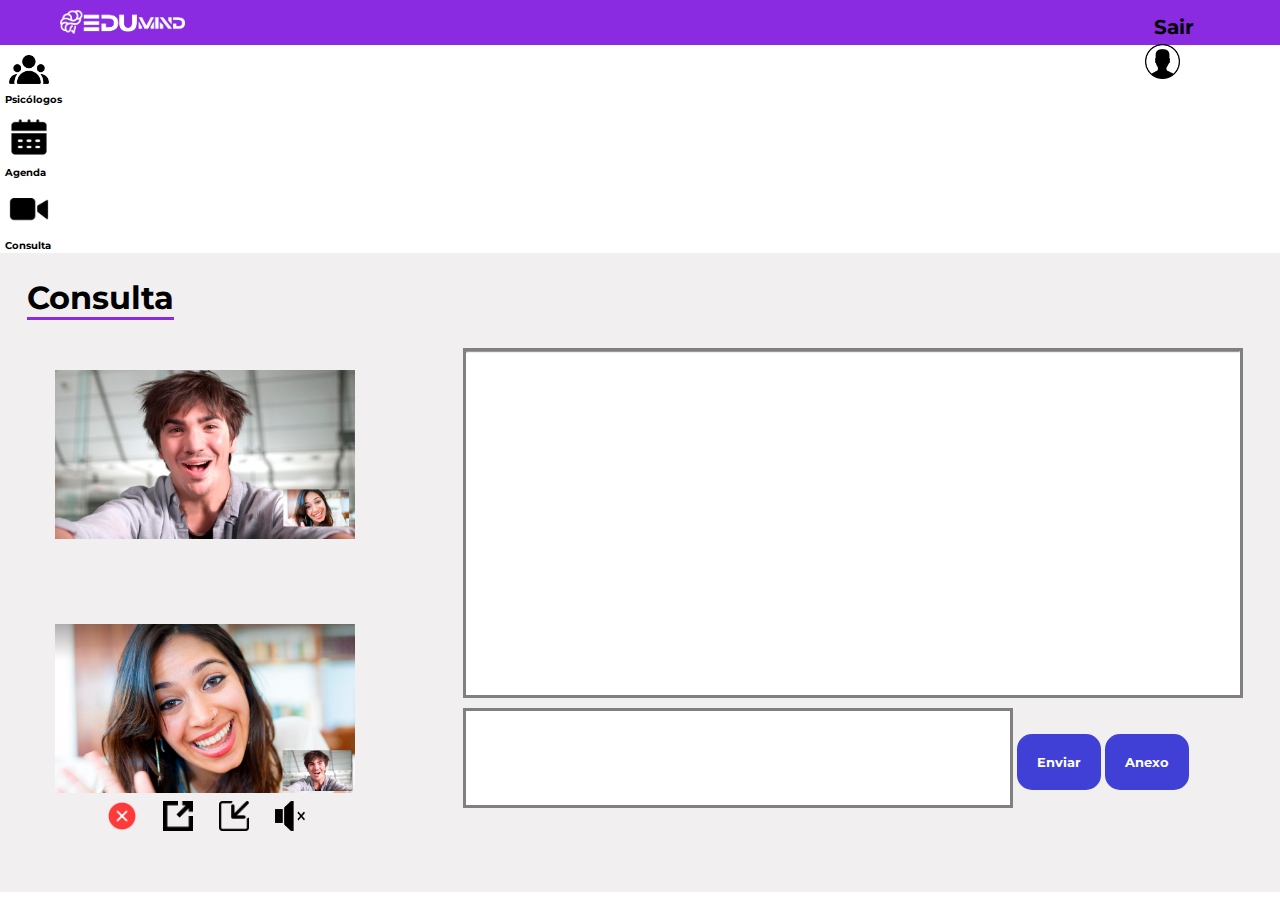
<file: 6_chamdavideo.html>
<!DOCTYPE html>
<html lang="pt-br">

<head>
    <meta charset="UTF-8">
    <meta http-equiv="X-UA-Compatible" content="IE=edge">
    <meta name="viewport" content="width=device-width, initial-scale=1.0">
    <title>Document</title>

    <link rel="stylesheet" href="6_chamdavideo.css">

    <link rel="preconnect" href="https://fonts.googleapis.com">
    <link rel="preconnect" href="https://fonts.gstatic.com" crossorigin>
    <link href="https://fonts.googleapis.com/css2?family=Montserrat:wght@400;700&display=swap" rel="stylesheet">


</head>

<body>
    <header>

        <img src="./logo/logo-edumind-branco.png" alt="logo" class="logo">

        <a href="1_login.html" class="sair">Sair</a>

        <img src="./icons/usuario.png" alt="usuario" class="usuario">


    </header>
    <nav class="nav">

        <ul>
            <li>
                <form action="4_psicologo.html">
                    <button class="btpsicologos"> <img src="./icons/icon_Psicologos.png" alt="icone_psicologo"
                            class="iconpsicologo"> </button>
                    <p><span class="nome_icon">Psicólogos</span></p>
                </form>
            </li>

            <li>
                <form action="5_Agendamento.html">
                    <button class="btcalendario"> <img src="./icons/icon_agenda.png" alt="icone_calendario"
                            class="iconcalendario"> </button>
                    <p><span class="nome_icon">Agenda</span></p>
                </form>
            </li>

            <li>
                <form action="6_chamdavideo.html">
                    <button class="btvideo"> <img src="./icons/icon_video.png" alt="icone_video" class="iconvideo">
                    </button>
                    <p><span class="nome_icon">Consulta</span></p>
                </form>
            </li>


        </ul>


    </nav>
    <!-- Seção onde tem o conteudo -->
    <main>
        <section class="fundo_total">


            <div class="video-header">
                <div>
                    <h1>Consulta</h1>
                </div>

            </div>

            <div id="video1">



            </div>

            <div id="video2">

                <button class="bt_f_chamada"> <img src="./icons/excluir.png" alt="icon_fecharchamda"
                        class="icon_f_chamada">
                </button>

                <button class="bt_exp_chamada"> <img src="./icons/expandir.png" alt="icon_exp_chamada"
                        class="icon_exp_chamada"> </button>

                <button class="bt_min_chamada"> <img src="./icons/minimizar.png" alt="icon_min_chamda"
                        class="icon_min_chamada"> </button>

                <button class="bt_mudo"> <img src="./icons/opcao-mute.png" alt="icon_mudo" class="icon_mudo"> </button>

            </div>

            <div id="conversa">

                <div id="conversa2">

                    <hr>

                </div>

                <input type="text" class="conversa">

                <button class="btenviar">Enviar</button>

                <button class="btanexo">Anexo</button>

            </div>

            </div>
        </section>
    </main>
</body>

</html>
</file>
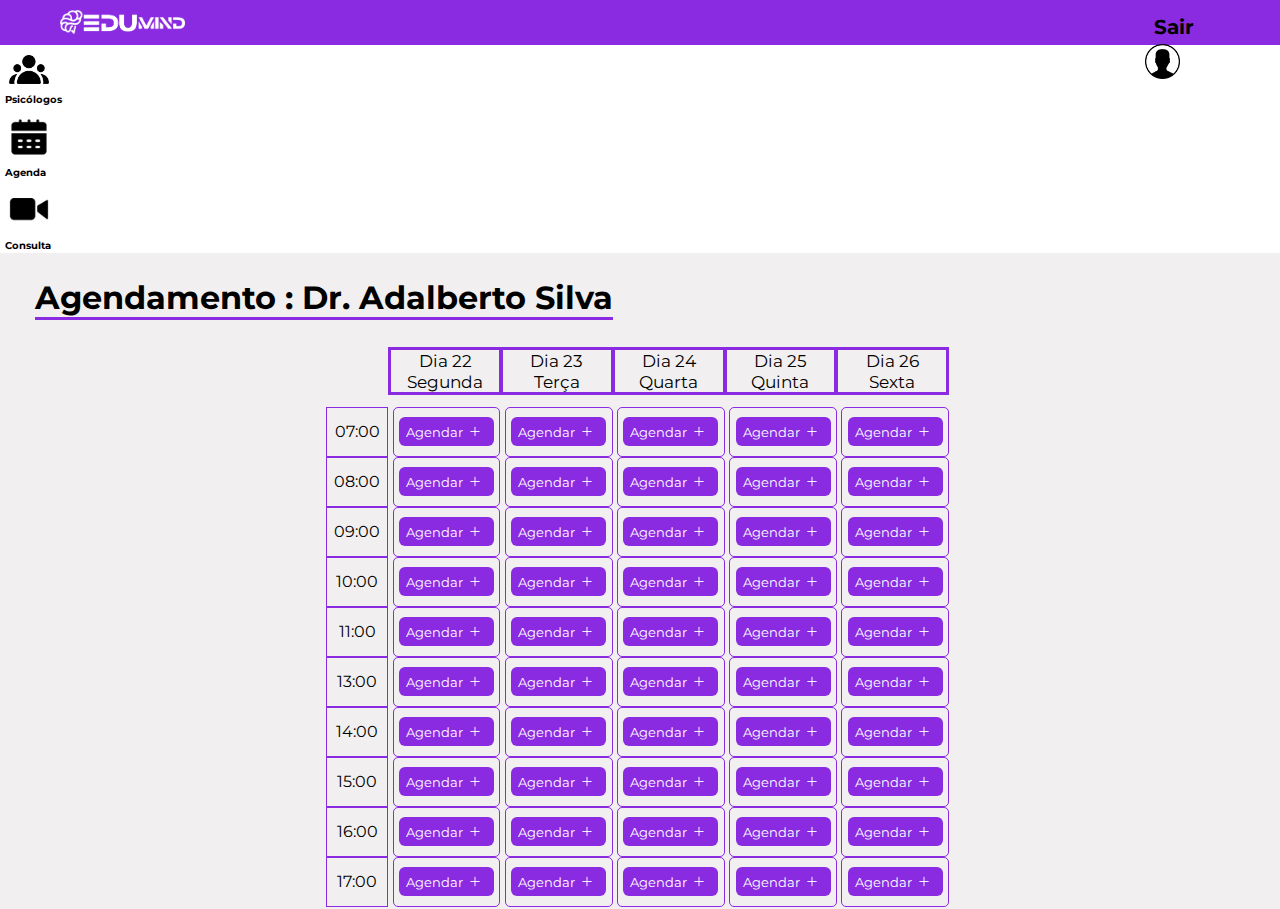
<file: agenda.html>
<!DOCTYPE html>
<html lang="pt-br">

<head>
    <meta charset="UTF-8">
    <meta http-equiv="X-UA-Compatible" content="IE=edge">
    <meta name="viewport" content="width=device-width, initial-scale=1.0">
    <title>Document</title>

    <link rel="stylesheet" href="agenda.css">

    <link rel="preconnect" href="https://fonts.googleapis.com">
    <link rel="preconnect" href="https://fonts.gstatic.com" crossorigin>
    <link href="https://fonts.googleapis.com/css2?family=Montserrat:wght@400;700&display=swap" rel="stylesheet">


</head>

<body>
    <header>

        <img src="./logo/logo-edumind-branco.png" alt="logo" class="logo">

        <a href="index.html" class="sair">Sair</a>

        <img src="./icons/usuario.png" alt="usuario" class="usuario">


    </header>
    <nav class="nav">

        <ul>
            <li>
                <form action="psicologo.html">
                    <button class="btpsicologos"> <img src="./icons/icon_Psicologos.png" alt="icone_psicologo"
                            class="iconpsicologo"> </button>
                    <p><span class="nome_icon">Psicólogos</span></p>
                </form>
            </li>

            <li>
                <form action="Agenda.html">
                    <button class="btcalendario"> <img src="./icons/icon_agenda.png" alt="icone_calendario"
                            class="iconcalendario"> </button>
                    <p><span class="nome_icon">Agenda</span></p>
                </form>
            </li>

            <li>
                <form action="chamdavideo.html">
                    <button class="btvideo"> <img src="./icons/icon_video.png" alt="icone_video" class="iconvideo">
                    </button>
                    <p><span class="nome_icon">Consulta</span></p>
                </form>
            </li>


        </ul>


    </nav>
    <!-- Seção onde tem o conteudo -->
    <main>
        <section class="calendario">
            <!-- header para pesquisar -->
            <div class="calendario-header">
                <div>
                    <h1>Agendamento : Dr. Adalberto Silva</h1>
                </div>

            </div>
            <div id="calendario-flex">
                <div id="test">
                    <table>
                        <thead id="linha-dias-semana">
                            <tr id="div-space"></tr>
                            <tr class="dias-center">
                                <th class="diaSemana">
                                    <span>Dia 22</span>
                                    <span>Segunda</span>
                                </th>

                                <th class="diaSemana">
                                    <span>Dia 23</span>
                                    <span>Terça</span>
                                </th>
                                <th class="diaSemana">
                                    <span>Dia 24</span>
                                    <span>Quarta</span>
                                </th>
                                <th class="diaSemana">
                                    <span>Dia 25</span>
                                    <span>Quinta</span>
                                </th>
                                <th class="diaSemana">
                                    <span>Dia 26</span>
                                    <span>Sexta</span>
                                </th>
                            </tr>
                        </thead>
                        <tbody>
                            <tr class="marcacao">
                                <td class="horarioDia">07:00</td>
                                <td class="marcacao-divs , btn-consulta">
                                    <button type="submit"><span>Agendar</span>
                                        <svg viewBox="0 0 32 32" xmlns="http://www.w3.org/2000/svg">
                                            <defs>
                                                <style>
                                                    .cls-1 {
                                                        fill: none;
                                                        stroke: #fff;
                                                        stroke-linecap: round;
                                                        stroke-linejoin: round;
                                                        stroke-width: 2px;
                                                    }
                                                </style>
                                            </defs>
                                            <title />
                                            <g id="plus">
                                                <line class="cls-1" x1="16" x2="16" y1="7" y2="25" />
                                                <line class="cls-1" x1="7" x2="25" y1="16" y2="16" />
                                            </g>
                                        </svg>
                                    </button>
                                </td>
                                <td class="marcacao-divs , btn-consulta">
                                    <button type="submit"><span>Agendar</span>
                                        <svg viewBox="0 0 32 32" xmlns="http://www.w3.org/2000/svg">
                                            <defs>
                                                <style>
                                                    .cls-1 {
                                                        fill: none;
                                                        stroke: #fff;
                                                        stroke-linecap: round;
                                                        stroke-linejoin: round;
                                                        stroke-width: 2px;
                                                    }
                                                </style>
                                            </defs>
                                            <title />
                                            <g id="plus">
                                                <line class="cls-1" x1="16" x2="16" y1="7" y2="25" />
                                                <line class="cls-1" x1="7" x2="25" y1="16" y2="16" />
                                            </g>
                                        </svg>
                                    </button>
                                </td>
                                <td class="marcacao-divs , btn-consulta">
                                    <button type="submit"><span>Agendar</span>
                                        <svg viewBox="0 0 32 32" xmlns="http://www.w3.org/2000/svg">
                                            <defs>
                                                <style>
                                                    .cls-1 {
                                                        fill: none;
                                                        stroke: #fff;
                                                        stroke-linecap: round;
                                                        stroke-linejoin: round;
                                                        stroke-width: 2px;
                                                    }
                                                </style>
                                            </defs>
                                            <title />
                                            <g id="plus">
                                                <line class="cls-1" x1="16" x2="16" y1="7" y2="25" />
                                                <line class="cls-1" x1="7" x2="25" y1="16" y2="16" />
                                            </g>
                                        </svg>
                                    </button>
                                </td>
                                <td class="marcacao-divs , btn-consulta">
                                    <button type="submit"><span>Agendar</span>
                                        <svg viewBox="0 0 32 32" xmlns="http://www.w3.org/2000/svg">
                                            <defs>
                                                <style>
                                                    .cls-1 {
                                                        fill: none;
                                                        stroke: #fff;
                                                        stroke-linecap: round;
                                                        stroke-linejoin: round;
                                                        stroke-width: 2px;
                                                    }
                                                </style>
                                            </defs>
                                            <title />
                                            <g id="plus">
                                                <line class="cls-1" x1="16" x2="16" y1="7" y2="25" />
                                                <line class="cls-1" x1="7" x2="25" y1="16" y2="16" />
                                            </g>
                                        </svg>
                                    </button>
                                </td>
                                <td class="marcacao-divs , btn-consulta">
                                    <button type="submit"><span>Agendar</span>
                                        <svg viewBox="0 0 32 32" xmlns="http://www.w3.org/2000/svg">
                                            <defs>
                                                <style>
                                                    .cls-1 {
                                                        fill: none;
                                                        stroke: #fff;
                                                        stroke-linecap: round;
                                                        stroke-linejoin: round;
                                                        stroke-width: 2px;
                                                    }
                                                </style>
                                            </defs>
                                            <title />
                                            <g id="plus">
                                                <line class="cls-1" x1="16" x2="16" y1="7" y2="25" />
                                                <line class="cls-1" x1="7" x2="25" y1="16" y2="16" />
                                            </g>
                                        </svg>
                                    </button>
                                </td>
                            </tr>
                            <tr class="marcacao">
                                <td class="horarioDia">08:00</td>
                                <td class="marcacao-divs , btn-consulta">
                                    <button type="submit"><span>Agendar</span>
                                        <svg viewBox="0 0 32 32" xmlns="http://www.w3.org/2000/svg">
                                            <defs>
                                                <style>
                                                    .cls-1 {
                                                        fill: none;
                                                        stroke: #fff;
                                                        stroke-linecap: round;
                                                        stroke-linejoin: round;
                                                        stroke-width: 2px;
                                                    }
                                                </style>
                                            </defs>
                                            <title />
                                            <g id="plus">
                                                <line class="cls-1" x1="16" x2="16" y1="7" y2="25" />
                                                <line class="cls-1" x1="7" x2="25" y1="16" y2="16" />
                                            </g>
                                        </svg>
                                    </button>
                                </td>
                                <td class="marcacao-divs , btn-consulta">
                                    <button type="submit"><span>Agendar</span>
                                        <svg viewBox="0 0 32 32" xmlns="http://www.w3.org/2000/svg">
                                            <defs>
                                                <style>
                                                    .cls-1 {
                                                        fill: none;
                                                        stroke: #fff;
                                                        stroke-linecap: round;
                                                        stroke-linejoin: round;
                                                        stroke-width: 2px;
                                                    }
                                                </style>
                                            </defs>
                                            <title />
                                            <g id="plus">
                                                <line class="cls-1" x1="16" x2="16" y1="7" y2="25" />
                                                <line class="cls-1" x1="7" x2="25" y1="16" y2="16" />
                                            </g>
                                        </svg>
                                    </button>
                                </td>
                                <td class="marcacao-divs , btn-consulta">
                                    <button type="submit"><span>Agendar</span>
                                        <svg viewBox="0 0 32 32" xmlns="http://www.w3.org/2000/svg">
                                            <defs>
                                                <style>
                                                    .cls-1 {
                                                        fill: none;
                                                        stroke: #fff;
                                                        stroke-linecap: round;
                                                        stroke-linejoin: round;
                                                        stroke-width: 2px;
                                                    }
                                                </style>
                                            </defs>
                                            <title />
                                            <g id="plus">
                                                <line class="cls-1" x1="16" x2="16" y1="7" y2="25" />
                                                <line class="cls-1" x1="7" x2="25" y1="16" y2="16" />
                                            </g>
                                        </svg>
                                    </button>
                                </td>
                                <td class="marcacao-divs , btn-consulta">
                                    <button type="submit"><span>Agendar</span>
                                        <svg viewBox="0 0 32 32" xmlns="http://www.w3.org/2000/svg">
                                            <defs>
                                                <style>
                                                    .cls-1 {
                                                        fill: none;
                                                        stroke: #fff;
                                                        stroke-linecap: round;
                                                        stroke-linejoin: round;
                                                        stroke-width: 2px;
                                                    }
                                                </style>
                                            </defs>
                                            <title />
                                            <g id="plus">
                                                <line class="cls-1" x1="16" x2="16" y1="7" y2="25" />
                                                <line class="cls-1" x1="7" x2="25" y1="16" y2="16" />
                                            </g>
                                        </svg>
                                    </button>
                                </td>
                                <td class="marcacao-divs , btn-consulta">
                                    <button type="submit"><span>Agendar</span>
                                        <svg viewBox="0 0 32 32" xmlns="http://www.w3.org/2000/svg">
                                            <defs>
                                                <style>
                                                    .cls-1 {
                                                        fill: none;
                                                        stroke: #fff;
                                                        stroke-linecap: round;
                                                        stroke-linejoin: round;
                                                        stroke-width: 2px;
                                                    }
                                                </style>
                                            </defs>
                                            <title />
                                            <g id="plus">
                                                <line class="cls-1" x1="16" x2="16" y1="7" y2="25" />
                                                <line class="cls-1" x1="7" x2="25" y1="16" y2="16" />
                                            </g>
                                        </svg>
                                    </button>
                                </td>
                            </tr>
                            <tr class="marcacao">
                                <td class="horarioDia">09:00</td>
                                <td class="marcacao-divs , btn-consulta">
                                    <button type="submit"><span>Agendar</span>
                                        <svg viewBox="0 0 32 32" xmlns="http://www.w3.org/2000/svg">
                                            <defs>
                                                <style>
                                                    .cls-1 {
                                                        fill: none;
                                                        stroke: #fff;
                                                        stroke-linecap: round;
                                                        stroke-linejoin: round;
                                                        stroke-width: 2px;
                                                    }
                                                </style>
                                            </defs>
                                            <title />
                                            <g id="plus">
                                                <line class="cls-1" x1="16" x2="16" y1="7" y2="25" />
                                                <line class="cls-1" x1="7" x2="25" y1="16" y2="16" />
                                            </g>
                                        </svg>
                                    </button>
                                </td>
                                <td class="marcacao-divs , btn-consulta">
                                    <button type="submit"><span>Agendar</span>
                                        <svg viewBox="0 0 32 32" xmlns="http://www.w3.org/2000/svg">
                                            <defs>
                                                <style>
                                                    .cls-1 {
                                                        fill: none;
                                                        stroke: #fff;
                                                        stroke-linecap: round;
                                                        stroke-linejoin: round;
                                                        stroke-width: 2px;
                                                    }
                                                </style>
                                            </defs>
                                            <title />
                                            <g id="plus">
                                                <line class="cls-1" x1="16" x2="16" y1="7" y2="25" />
                                                <line class="cls-1" x1="7" x2="25" y1="16" y2="16" />
                                            </g>
                                        </svg>
                                    </button>
                                </td>
                                <td class="marcacao-divs , btn-consulta">
                                    <button type="submit"><span>Agendar</span>
                                        <svg viewBox="0 0 32 32" xmlns="http://www.w3.org/2000/svg">
                                            <defs>
                                                <style>
                                                    .cls-1 {
                                                        fill: none;
                                                        stroke: #fff;
                                                        stroke-linecap: round;
                                                        stroke-linejoin: round;
                                                        stroke-width: 2px;
                                                    }
                                                </style>
                                            </defs>
                                            <title />
                                            <g id="plus">
                                                <line class="cls-1" x1="16" x2="16" y1="7" y2="25" />
                                                <line class="cls-1" x1="7" x2="25" y1="16" y2="16" />
                                            </g>
                                        </svg>
                                    </button>
                                </td>
                                <td class="marcacao-divs , btn-consulta">
                                    <button type="submit"><span>Agendar</span>
                                        <svg viewBox="0 0 32 32" xmlns="http://www.w3.org/2000/svg">
                                            <defs>
                                                <style>
                                                    .cls-1 {
                                                        fill: none;
                                                        stroke: #fff;
                                                        stroke-linecap: round;
                                                        stroke-linejoin: round;
                                                        stroke-width: 2px;
                                                    }
                                                </style>
                                            </defs>
                                            <title />
                                            <g id="plus">
                                                <line class="cls-1" x1="16" x2="16" y1="7" y2="25" />
                                                <line class="cls-1" x1="7" x2="25" y1="16" y2="16" />
                                            </g>
                                        </svg>
                                    </button>
                                </td>
                                <td class="marcacao-divs , btn-consulta">
                                    <button type="submit"><span>Agendar</span>
                                        <svg viewBox="0 0 32 32" xmlns="http://www.w3.org/2000/svg">
                                            <defs>
                                                <style>
                                                    .cls-1 {
                                                        fill: none;
                                                        stroke: #fff;
                                                        stroke-linecap: round;
                                                        stroke-linejoin: round;
                                                        stroke-width: 2px;
                                                    }
                                                </style>
                                            </defs>
                                            <title />
                                            <g id="plus">
                                                <line class="cls-1" x1="16" x2="16" y1="7" y2="25" />
                                                <line class="cls-1" x1="7" x2="25" y1="16" y2="16" />
                                            </g>
                                        </svg>
                                    </button>
                                </td>
                            </tr>
                            <tr class="marcacao">
                                <td class="horarioDia">10:00</td>
                                <td class="marcacao-divs , btn-consulta">
                                    <button type="submit"><span>Agendar</span>
                                        <svg viewBox="0 0 32 32" xmlns="http://www.w3.org/2000/svg">
                                            <defs>
                                                <style>
                                                    .cls-1 {
                                                        fill: none;
                                                        stroke: #fff;
                                                        stroke-linecap: round;
                                                        stroke-linejoin: round;
                                                        stroke-width: 2px;
                                                    }
                                                </style>
                                            </defs>
                                            <title />
                                            <g id="plus">
                                                <line class="cls-1" x1="16" x2="16" y1="7" y2="25" />
                                                <line class="cls-1" x1="7" x2="25" y1="16" y2="16" />
                                            </g>
                                        </svg>
                                    </button>
                                </td>
                                <td class="marcacao-divs , btn-consulta">
                                    <button type="submit"><span>Agendar</span>
                                        <svg viewBox="0 0 32 32" xmlns="http://www.w3.org/2000/svg">
                                            <defs>
                                                <style>
                                                    .cls-1 {
                                                        fill: none;
                                                        stroke: #fff;
                                                        stroke-linecap: round;
                                                        stroke-linejoin: round;
                                                        stroke-width: 2px;
                                                    }
                                                </style>
                                            </defs>
                                            <title />
                                            <g id="plus">
                                                <line class="cls-1" x1="16" x2="16" y1="7" y2="25" />
                                                <line class="cls-1" x1="7" x2="25" y1="16" y2="16" />
                                            </g>
                                        </svg>
                                    </button>
                                </td>
                                <td class="marcacao-divs , btn-consulta">
                                    <button type="submit"><span>Agendar</span>
                                        <svg viewBox="0 0 32 32" xmlns="http://www.w3.org/2000/svg">
                                            <defs>
                                                <style>
                                                    .cls-1 {
                                                        fill: none;
                                                        stroke: #fff;
                                                        stroke-linecap: round;
                                                        stroke-linejoin: round;
                                                        stroke-width: 2px;
                                                    }
                                                </style>
                                            </defs>
                                            <title />
                                            <g id="plus">
                                                <line class="cls-1" x1="16" x2="16" y1="7" y2="25" />
                                                <line class="cls-1" x1="7" x2="25" y1="16" y2="16" />
                                            </g>
                                        </svg>
                                    </button>
                                </td>
                                <td class="marcacao-divs , btn-consulta">
                                    <button type="submit"><span>Agendar</span>
                                        <svg viewBox="0 0 32 32" xmlns="http://www.w3.org/2000/svg">
                                            <defs>
                                                <style>
                                                    .cls-1 {
                                                        fill: none;
                                                        stroke: #fff;
                                                        stroke-linecap: round;
                                                        stroke-linejoin: round;
                                                        stroke-width: 2px;
                                                    }
                                                </style>
                                            </defs>
                                            <title />
                                            <g id="plus">
                                                <line class="cls-1" x1="16" x2="16" y1="7" y2="25" />
                                                <line class="cls-1" x1="7" x2="25" y1="16" y2="16" />
                                            </g>
                                        </svg>
                                    </button>
                                </td>
                                <td class="marcacao-divs , btn-consulta">
                                    <button type="submit"><span>Agendar</span>
                                        <svg viewBox="0 0 32 32" xmlns="http://www.w3.org/2000/svg">
                                            <defs>
                                                <style>
                                                    .cls-1 {
                                                        fill: none;
                                                        stroke: #fff;
                                                        stroke-linecap: round;
                                                        stroke-linejoin: round;
                                                        stroke-width: 2px;
                                                    }
                                                </style>
                                            </defs>
                                            <title />
                                            <g id="plus">
                                                <line class="cls-1" x1="16" x2="16" y1="7" y2="25" />
                                                <line class="cls-1" x1="7" x2="25" y1="16" y2="16" />
                                            </g>
                                        </svg>
                                    </button>
                                </td>
                            </tr>
                            <tr class="marcacao">
                                <td class="horarioDia">11:00</td>
                                <td class="marcacao-divs , btn-consulta">
                                    <button type="submit"><span>Agendar</span>
                                        <svg viewBox="0 0 32 32" xmlns="http://www.w3.org/2000/svg">
                                            <defs>
                                                <style>
                                                    .cls-1 {
                                                        fill: none;
                                                        stroke: #fff;
                                                        stroke-linecap: round;
                                                        stroke-linejoin: round;
                                                        stroke-width: 2px;
                                                    }
                                                </style>
                                            </defs>
                                            <title />
                                            <g id="plus">
                                                <line class="cls-1" x1="16" x2="16" y1="7" y2="25" />
                                                <line class="cls-1" x1="7" x2="25" y1="16" y2="16" />
                                            </g>
                                        </svg>
                                    </button>
                                </td>
                                <td class="marcacao-divs , btn-consulta">
                                    <button type="submit"><span>Agendar</span>
                                        <svg viewBox="0 0 32 32" xmlns="http://www.w3.org/2000/svg">
                                            <defs>
                                                <style>
                                                    .cls-1 {
                                                        fill: none;
                                                        stroke: #fff;
                                                        stroke-linecap: round;
                                                        stroke-linejoin: round;
                                                        stroke-width: 2px;
                                                    }
                                                </style>
                                            </defs>
                                            <title />
                                            <g id="plus">
                                                <line class="cls-1" x1="16" x2="16" y1="7" y2="25" />
                                                <line class="cls-1" x1="7" x2="25" y1="16" y2="16" />
                                            </g>
                                        </svg>
                                    </button>
                                </td>
                                <td class="marcacao-divs , btn-consulta">
                                    <button type="submit"><span>Agendar</span>
                                        <svg viewBox="0 0 32 32" xmlns="http://www.w3.org/2000/svg">
                                            <defs>
                                                <style>
                                                    .cls-1 {
                                                        fill: none;
                                                        stroke: #fff;
                                                        stroke-linecap: round;
                                                        stroke-linejoin: round;
                                                        stroke-width: 2px;
                                                    }
                                                </style>
                                            </defs>
                                            <title />
                                            <g id="plus">
                                                <line class="cls-1" x1="16" x2="16" y1="7" y2="25" />
                                                <line class="cls-1" x1="7" x2="25" y1="16" y2="16" />
                                            </g>
                                        </svg>
                                    </button>
                                </td>
                                <td class="marcacao-divs , btn-consulta">
                                    <button type="submit"><span>Agendar</span>
                                        <svg viewBox="0 0 32 32" xmlns="http://www.w3.org/2000/svg">
                                            <defs>
                                                <style>
                                                    .cls-1 {
                                                        fill: none;
                                                        stroke: #fff;
                                                        stroke-linecap: round;
                                                        stroke-linejoin: round;
                                                        stroke-width: 2px;
                                                    }
                                                </style>
                                            </defs>
                                            <title />
                                            <g id="plus">
                                                <line class="cls-1" x1="16" x2="16" y1="7" y2="25" />
                                                <line class="cls-1" x1="7" x2="25" y1="16" y2="16" />
                                            </g>
                                        </svg>
                                    </button>
                                </td>
                                <td class="marcacao-divs , btn-consulta">
                                    <button type="submit"><span>Agendar</span>
                                        <svg viewBox="0 0 32 32" xmlns="http://www.w3.org/2000/svg">
                                            <defs>
                                                <style>
                                                    .cls-1 {
                                                        fill: none;
                                                        stroke: #fff;
                                                        stroke-linecap: round;
                                                        stroke-linejoin: round;
                                                        stroke-width: 2px;
                                                    }
                                                </style>
                                            </defs>
                                            <title />
                                            <g id="plus">
                                                <line class="cls-1" x1="16" x2="16" y1="7" y2="25" />
                                                <line class="cls-1" x1="7" x2="25" y1="16" y2="16" />
                                            </g>
                                        </svg>
                                    </button>
                                </td>
                            </tr>
                            <tr class="marcacao">
                                <td class="horarioDia">13:00</td>
                                <td class="marcacao-divs , btn-consulta">
                                    <button type="submit"><span>Agendar</span>
                                        <svg viewBox="0 0 32 32" xmlns="http://www.w3.org/2000/svg">
                                            <defs>
                                                <style>
                                                    .cls-1 {
                                                        fill: none;
                                                        stroke: #fff;
                                                        stroke-linecap: round;
                                                        stroke-linejoin: round;
                                                        stroke-width: 2px;
                                                    }
                                                </style>
                                            </defs>
                                            <title />
                                            <g id="plus">
                                                <line class="cls-1" x1="16" x2="16" y1="7" y2="25" />
                                                <line class="cls-1" x1="7" x2="25" y1="16" y2="16" />
                                            </g>
                                        </svg>
                                    </button>
                                </td>
                                <td class="marcacao-divs , btn-consulta">
                                    <button type="submit"><span>Agendar</span>
                                        <svg viewBox="0 0 32 32" xmlns="http://www.w3.org/2000/svg">
                                            <defs>
                                                <style>
                                                    .cls-1 {
                                                        fill: none;
                                                        stroke: #fff;
                                                        stroke-linecap: round;
                                                        stroke-linejoin: round;
                                                        stroke-width: 2px;
                                                    }
                                                </style>
                                            </defs>
                                            <title />
                                            <g id="plus">
                                                <line class="cls-1" x1="16" x2="16" y1="7" y2="25" />
                                                <line class="cls-1" x1="7" x2="25" y1="16" y2="16" />
                                            </g>
                                        </svg>
                                    </button>
                                </td>
                                <td class="marcacao-divs , btn-consulta">
                                    <button type="submit"><span>Agendar</span>
                                        <svg viewBox="0 0 32 32" xmlns="http://www.w3.org/2000/svg">
                                            <defs>
                                                <style>
                                                    .cls-1 {
                                                        fill: none;
                                                        stroke: #fff;
                                                        stroke-linecap: round;
                                                        stroke-linejoin: round;
                                                        stroke-width: 2px;
                                                    }
                                                </style>
                                            </defs>
                                            <title />
                                            <g id="plus">
                                                <line class="cls-1" x1="16" x2="16" y1="7" y2="25" />
                                                <line class="cls-1" x1="7" x2="25" y1="16" y2="16" />
                                            </g>
                                        </svg>
                                    </button>
                                </td>
                                <td class="marcacao-divs , btn-consulta">
                                    <button type="submit"><span>Agendar</span>
                                        <svg viewBox="0 0 32 32" xmlns="http://www.w3.org/2000/svg">
                                            <defs>
                                                <style>
                                                    .cls-1 {
                                                        fill: none;
                                                        stroke: #fff;
                                                        stroke-linecap: round;
                                                        stroke-linejoin: round;
                                                        stroke-width: 2px;
                                                    }
                                                </style>
                                            </defs>
                                            <title />
                                            <g id="plus">
                                                <line class="cls-1" x1="16" x2="16" y1="7" y2="25" />
                                                <line class="cls-1" x1="7" x2="25" y1="16" y2="16" />
                                            </g>
                                        </svg>
                                    </button>
                                </td>
                                <td class="marcacao-divs , btn-consulta">
                                    <button type="submit"><span>Agendar</span>
                                        <svg viewBox="0 0 32 32" xmlns="http://www.w3.org/2000/svg">
                                            <defs>
                                                <style>
                                                    .cls-1 {
                                                        fill: none;
                                                        stroke: #fff;
                                                        stroke-linecap: round;
                                                        stroke-linejoin: round;
                                                        stroke-width: 2px;
                                                    }
                                                </style>
                                            </defs>
                                            <title />
                                            <g id="plus">
                                                <line class="cls-1" x1="16" x2="16" y1="7" y2="25" />
                                                <line class="cls-1" x1="7" x2="25" y1="16" y2="16" />
                                            </g>
                                        </svg>
                                    </button>
                                </td>
                            </tr>
                            <tr class="marcacao">
                                <td class="horarioDia">14:00</td>
                                <td class="marcacao-divs , btn-consulta">
                                    <button type="submit"><span>Agendar</span>
                                        <svg viewBox="0 0 32 32" xmlns="http://www.w3.org/2000/svg">
                                            <defs>
                                                <style>
                                                    .cls-1 {
                                                        fill: none;
                                                        stroke: #fff;
                                                        stroke-linecap: round;
                                                        stroke-linejoin: round;
                                                        stroke-width: 2px;
                                                    }
                                                </style>
                                            </defs>
                                            <title />
                                            <g id="plus">
                                                <line class="cls-1" x1="16" x2="16" y1="7" y2="25" />
                                                <line class="cls-1" x1="7" x2="25" y1="16" y2="16" />
                                            </g>
                                        </svg>
                                    </button>
                                </td>
                                <td class="marcacao-divs , btn-consulta">
                                    <button type="submit"><span>Agendar</span>
                                        <svg viewBox="0 0 32 32" xmlns="http://www.w3.org/2000/svg">
                                            <defs>
                                                <style>
                                                    .cls-1 {
                                                        fill: none;
                                                        stroke: #fff;
                                                        stroke-linecap: round;
                                                        stroke-linejoin: round;
                                                        stroke-width: 2px;
                                                    }
                                                </style>
                                            </defs>
                                            <title />
                                            <g id="plus">
                                                <line class="cls-1" x1="16" x2="16" y1="7" y2="25" />
                                                <line class="cls-1" x1="7" x2="25" y1="16" y2="16" />
                                            </g>
                                        </svg>
                                    </button>
                                </td>
                                <td class="marcacao-divs , btn-consulta">
                                    <button type="submit"><span>Agendar</span>
                                        <svg viewBox="0 0 32 32" xmlns="http://www.w3.org/2000/svg">
                                            <defs>
                                                <style>
                                                    .cls-1 {
                                                        fill: none;
                                                        stroke: #fff;
                                                        stroke-linecap: round;
                                                        stroke-linejoin: round;
                                                        stroke-width: 2px;
                                                    }
                                                </style>
                                            </defs>
                                            <title />
                                            <g id="plus">
                                                <line class="cls-1" x1="16" x2="16" y1="7" y2="25" />
                                                <line class="cls-1" x1="7" x2="25" y1="16" y2="16" />
                                            </g>
                                        </svg>
                                    </button>
                                </td>
                                <td class="marcacao-divs , btn-consulta">
                                    <button type="submit"><span>Agendar</span>
                                        <svg viewBox="0 0 32 32" xmlns="http://www.w3.org/2000/svg">
                                            <defs>
                                                <style>
                                                    .cls-1 {
                                                        fill: none;
                                                        stroke: #fff;
                                                        stroke-linecap: round;
                                                        stroke-linejoin: round;
                                                        stroke-width: 2px;
                                                    }
                                                </style>
                                            </defs>
                                            <title />
                                            <g id="plus">
                                                <line class="cls-1" x1="16" x2="16" y1="7" y2="25" />
                                                <line class="cls-1" x1="7" x2="25" y1="16" y2="16" />
                                            </g>
                                        </svg>
                                    </button>
                                </td>
                                <td class="marcacao-divs , btn-consulta">
                                    <button type="submit"><span>Agendar</span>
                                        <svg viewBox="0 0 32 32" xmlns="http://www.w3.org/2000/svg">
                                            <defs>
                                                <style>
                                                    .cls-1 {
                                                        fill: none;
                                                        stroke: #fff;
                                                        stroke-linecap: round;
                                                        stroke-linejoin: round;
                                                        stroke-width: 2px;
                                                    }
                                                </style>
                                            </defs>
                                            <title />
                                            <g id="plus">
                                                <line class="cls-1" x1="16" x2="16" y1="7" y2="25" />
                                                <line class="cls-1" x1="7" x2="25" y1="16" y2="16" />
                                            </g>
                                        </svg>
                                    </button>
                                </td>
                            </tr>
                            <tr class="marcacao">
                                <td class="horarioDia">15:00</td>
                                <td class="marcacao-divs , btn-consulta"> <button type="submit"><span>Agendar</span>
                                        <svg viewBox="0 0 32 32" xmlns="http://www.w3.org/2000/svg">
                                            <defs>
                                                <style>
                                                    .cls-1 {
                                                        fill: none;
                                                        stroke: #fff;
                                                        stroke-linecap: round;
                                                        stroke-linejoin: round;
                                                        stroke-width: 2px;
                                                    }
                                                </style>
                                            </defs>
                                            <title />
                                            <g id="plus">
                                                <line class="cls-1" x1="16" x2="16" y1="7" y2="25" />
                                                <line class="cls-1" x1="7" x2="25" y1="16" y2="16" />
                                            </g>
                                        </svg>
                                    </button></td>
                                <td class="marcacao-divs , btn-consulta"> <button type="submit"><span>Agendar</span>
                                        <svg viewBox="0 0 32 32" xmlns="http://www.w3.org/2000/svg">
                                            <defs>
                                                <style>
                                                    .cls-1 {
                                                        fill: none;
                                                        stroke: #fff;
                                                        stroke-linecap: round;
                                                        stroke-linejoin: round;
                                                        stroke-width: 2px;
                                                    }
                                                </style>
                                            </defs>
                                            <title />
                                            <g id="plus">
                                                <line class="cls-1" x1="16" x2="16" y1="7" y2="25" />
                                                <line class="cls-1" x1="7" x2="25" y1="16" y2="16" />
                                            </g>
                                        </svg>
                                    </button></td>
                                <td class="marcacao-divs , btn-consulta"> <button type="submit"><span>Agendar</span>
                                        <svg viewBox="0 0 32 32" xmlns="http://www.w3.org/2000/svg">
                                            <defs>
                                                <style>
                                                    .cls-1 {
                                                        fill: none;
                                                        stroke: #fff;
                                                        stroke-linecap: round;
                                                        stroke-linejoin: round;
                                                        stroke-width: 2px;
                                                    }
                                                </style>
                                            </defs>
                                            <title />
                                            <g id="plus">
                                                <line class="cls-1" x1="16" x2="16" y1="7" y2="25" />
                                                <line class="cls-1" x1="7" x2="25" y1="16" y2="16" />
                                            </g>
                                        </svg>
                                    </button></td>
                                <td class="marcacao-divs , btn-consulta"> <button type="submit"><span>Agendar</span>
                                        <svg viewBox="0 0 32 32" xmlns="http://www.w3.org/2000/svg">
                                            <defs>
                                                <style>
                                                    .cls-1 {
                                                        fill: none;
                                                        stroke: #fff;
                                                        stroke-linecap: round;
                                                        stroke-linejoin: round;
                                                        stroke-width: 2px;
                                                    }
                                                </style>
                                            </defs>
                                            <title />
                                            <g id="plus">
                                                <line class="cls-1" x1="16" x2="16" y1="7" y2="25" />
                                                <line class="cls-1" x1="7" x2="25" y1="16" y2="16" />
                                            </g>
                                        </svg>
                                    </button></td>
                                <td class="marcacao-divs , btn-consulta"> <button type="submit"><span>Agendar</span>
                                        <svg viewBox="0 0 32 32" xmlns="http://www.w3.org/2000/svg">
                                            <defs>
                                                <style>
                                                    .cls-1 {
                                                        fill: none;
                                                        stroke: #fff;
                                                        stroke-linecap: round;
                                                        stroke-linejoin: round;
                                                        stroke-width: 2px;
                                                    }
                                                </style>
                                            </defs>
                                            <title />
                                            <g id="plus">
                                                <line class="cls-1" x1="16" x2="16" y1="7" y2="25" />
                                                <line class="cls-1" x1="7" x2="25" y1="16" y2="16" />
                                            </g>
                                        </svg>
                                    </button></td>
                            </tr>
                            <tr class="marcacao">
                                <td class="horarioDia">16:00</td>
                                <td class="marcacao-divs , btn-consulta"> <button type="submit"><span>Agendar</span>
                                        <svg viewBox="0 0 32 32" xmlns="http://www.w3.org/2000/svg">
                                            <defs>
                                                <style>
                                                    .cls-1 {
                                                        fill: none;
                                                        stroke: #fff;
                                                        stroke-linecap: round;
                                                        stroke-linejoin: round;
                                                        stroke-width: 2px;
                                                    }
                                                </style>
                                            </defs>
                                            <title />
                                            <g id="plus">
                                                <line class="cls-1" x1="16" x2="16" y1="7" y2="25" />
                                                <line class="cls-1" x1="7" x2="25" y1="16" y2="16" />
                                            </g>
                                        </svg>
                                    </button></td>
                                <td class="marcacao-divs , btn-consulta"> <button type="submit"><span>Agendar</span>
                                        <svg viewBox="0 0 32 32" xmlns="http://www.w3.org/2000/svg">
                                            <defs>
                                                <style>
                                                    .cls-1 {
                                                        fill: none;
                                                        stroke: #fff;
                                                        stroke-linecap: round;
                                                        stroke-linejoin: round;
                                                        stroke-width: 2px;
                                                    }
                                                </style>
                                            </defs>
                                            <title />
                                            <g id="plus">
                                                <line class="cls-1" x1="16" x2="16" y1="7" y2="25" />
                                                <line class="cls-1" x1="7" x2="25" y1="16" y2="16" />
                                            </g>
                                        </svg>
                                    </button></td>
                                <td class="marcacao-divs , btn-consulta"> <button type="submit"><span>Agendar</span>
                                        <svg viewBox="0 0 32 32" xmlns="http://www.w3.org/2000/svg">
                                            <defs>
                                                <style>
                                                    .cls-1 {
                                                        fill: none;
                                                        stroke: #fff;
                                                        stroke-linecap: round;
                                                        stroke-linejoin: round;
                                                        stroke-width: 2px;
                                                    }
                                                </style>
                                            </defs>
                                            <title />
                                            <g id="plus">
                                                <line class="cls-1" x1="16" x2="16" y1="7" y2="25" />
                                                <line class="cls-1" x1="7" x2="25" y1="16" y2="16" />
                                            </g>
                                        </svg>
                                    </button></td>
                                <td class="marcacao-divs , btn-consulta"> <button type="submit"><span>Agendar</span>
                                        <svg viewBox="0 0 32 32" xmlns="http://www.w3.org/2000/svg">
                                            <defs>
                                                <style>
                                                    .cls-1 {
                                                        fill: none;
                                                        stroke: #fff;
                                                        stroke-linecap: round;
                                                        stroke-linejoin: round;
                                                        stroke-width: 2px;
                                                    }
                                                </style>
                                            </defs>
                                            <title />
                                            <g id="plus">
                                                <line class="cls-1" x1="16" x2="16" y1="7" y2="25" />
                                                <line class="cls-1" x1="7" x2="25" y1="16" y2="16" />
                                            </g>
                                        </svg>
                                    </button></td>
                                <td class="marcacao-divs , btn-consulta"> <button type="submit"><span>Agendar</span>
                                        <svg viewBox="0 0 32 32" xmlns="http://www.w3.org/2000/svg">
                                            <defs>
                                                <style>
                                                    .cls-1 {
                                                        fill: none;
                                                        stroke: #fff;
                                                        stroke-linecap: round;
                                                        stroke-linejoin: round;
                                                        stroke-width: 2px;
                                                    }
                                                </style>
                                            </defs>
                                            <title />
                                            <g id="plus">
                                                <line class="cls-1" x1="16" x2="16" y1="7" y2="25" />
                                                <line class="cls-1" x1="7" x2="25" y1="16" y2="16" />
                                            </g>
                                        </svg>
                                    </button></td>
                            </tr>
                            <tr class="marcacao">
                                <td class="horarioDia">17:00</td>
                                <td class="marcacao-divs , btn-consulta"> <button type="submit"><span>Agendar</span>
                                        <svg viewBox="0 0 32 32" xmlns="http://www.w3.org/2000/svg">
                                            <defs>
                                                <style>
                                                    .cls-1 {
                                                        fill: none;
                                                        stroke: #fff;
                                                        stroke-linecap: round;
                                                        stroke-linejoin: round;
                                                        stroke-width: 2px;
                                                    }
                                                </style>
                                            </defs>
                                            <title />
                                            <g id="plus">
                                                <line class="cls-1" x1="16" x2="16" y1="7" y2="25" />
                                                <line class="cls-1" x1="7" x2="25" y1="16" y2="16" />
                                            </g>
                                        </svg>
                                    </button></td>
                                <td class="marcacao-divs , btn-consulta"> <button type="submit"><span>Agendar</span>
                                        <svg viewBox="0 0 32 32" xmlns="http://www.w3.org/2000/svg">
                                            <defs>
                                                <style>
                                                    .cls-1 {
                                                        fill: none;
                                                        stroke: #fff;
                                                        stroke-linecap: round;
                                                        stroke-linejoin: round;
                                                        stroke-width: 2px;
                                                    }
                                                </style>
                                            </defs>
                                            <title />
                                            <g id="plus">
                                                <line class="cls-1" x1="16" x2="16" y1="7" y2="25" />
                                                <line class="cls-1" x1="7" x2="25" y1="16" y2="16" />
                                            </g>
                                        </svg>
                                    </button></td>
                                <td class="marcacao-divs , btn-consulta"> <button type="submit"><span>Agendar</span>
                                        <svg viewBox="0 0 32 32" xmlns="http://www.w3.org/2000/svg">
                                            <defs>
                                                <style>
                                                    .cls-1 {
                                                        fill: none;
                                                        stroke: #fff;
                                                        stroke-linecap: round;
                                                        stroke-linejoin: round;
                                                        stroke-width: 2px;
                                                    }
                                                </style>
                                            </defs>
                                            <title />
                                            <g id="plus">
                                                <line class="cls-1" x1="16" x2="16" y1="7" y2="25" />
                                                <line class="cls-1" x1="7" x2="25" y1="16" y2="16" />
                                            </g>
                                        </svg>
                                    </button></td>
                                <td class="marcacao-divs , btn-consulta"> <button type="submit"><span>Agendar</span>
                                        <svg viewBox="0 0 32 32" xmlns="http://www.w3.org/2000/svg">
                                            <defs>
                                                <style>
                                                    .cls-1 {
                                                        fill: none;
                                                        stroke: #fff;
                                                        stroke-linecap: round;
                                                        stroke-linejoin: round;
                                                        stroke-width: 2px;
                                                    }
                                                </style>
                                            </defs>
                                            <title />
                                            <g id="plus">
                                                <line class="cls-1" x1="16" x2="16" y1="7" y2="25" />
                                                <line class="cls-1" x1="7" x2="25" y1="16" y2="16" />
                                            </g>
                                        </svg>
                                    </button></td>
                                <td class="marcacao-divs , btn-consulta"> <button type="submit"><span>Agendar</span>
                                        <svg viewBox="0 0 32 32" xmlns="http://www.w3.org/2000/svg">
                                            <defs>
                                                <style>
                                                    .cls-1 {
                                                        fill: none;
                                                        stroke: #fff;
                                                        stroke-linecap: round;
                                                        stroke-linejoin: round;
                                                        stroke-width: 2px;
                                                    }
                                                </style>
                                            </defs>
                                            <title />
                                            <g id="plus">
                                                <line class="cls-1" x1="16" x2="16" y1="7" y2="25" />
                                                <line class="cls-1" x1="7" x2="25" y1="16" y2="16" />
                                            </g>
                                        </svg>
                                    </button></td>
                            </tr>
                        </tbody>



                    </table>
                </div>

            </div>
        </section>
    </main>
</body>

</html>
</file>
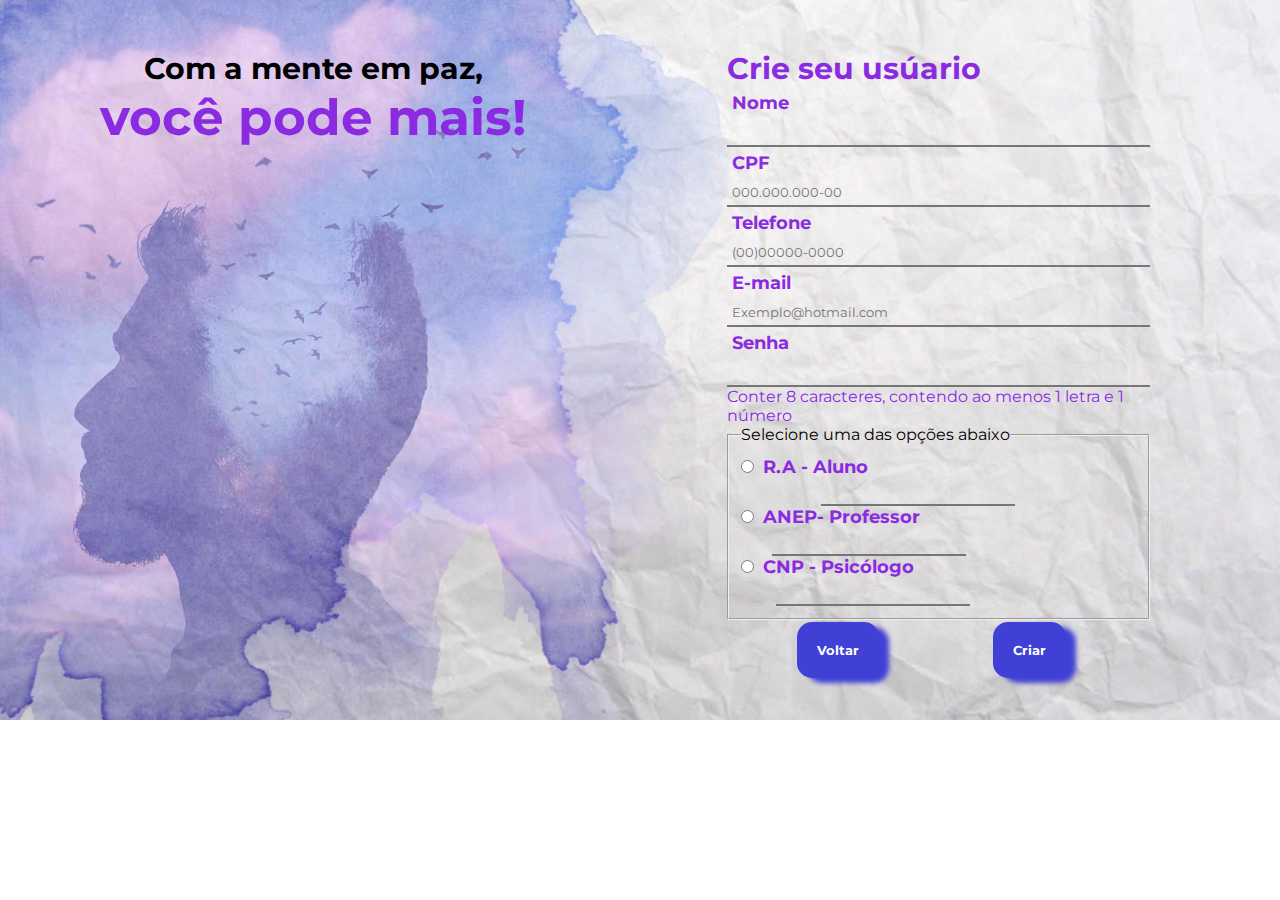
<file: cadastro.html>
<!DOCTYPE html>
<html lang="pt-br">

<head>
  <meta charset="utf-8">
  <meta name="viewport" content="width=device-width">

  <title>Cadastro - Edumind</title>

  <link href="cadastro.css" rel="stylesheet" type="text/css">

  <link rel="preconnect" href="https://fonts.googleapis.com">
  <link rel="preconnect" href="https://fonts.gstatic.com" crossorigin>
  <link href="https://fonts.googleapis.com/css2?family=Montserrat:wght@400;700&display=swap" rel="stylesheet">


</head>


<body>

  <main>

    <div class="esquerda">

      <h2>Com a mente em paz, <br><span>você pode mais!</span></h2>

    </div>


    <div class="direita">

      <h1>Crie seu usúario</h1>

      <label>Nome</label>
      <input type="text" class="login" name="login" maxlength="30" required>

      <label>CPF</label>
      <input type="text" class="login" name="login" placeholder="000.000.000-00" maxlength="11" required>

      <label>Telefone</label>
      <input type="tel" class="login" name="login" placeholder="(00)00000-0000" required>

      <label>E-mail</label>
      <input type="text" class="login" name="login" placeholder="Exemplo@hotmail.com" maxlength="30" required>

      <label>Senha </label>
      <input type="password" class="senha" name="senha" maxlength="20">

      <p>Conter 8 caracteres, contendo ao menos 1 letra e 1 número</p>

      <fieldset class="selcao_box">
        <legend class="legend">Selecione uma das opções abaixo</legend>

        <div>
          <input type="radio" name="usuario">
          <label>R.A - Aluno</label>
          <input class="aluno" type="number">
        </div>

        <div>
          <input type="radio" name="usuario">
          <label> ANEP- Professor</label>
          <input class="prof" type="number">
          <!-- Fazer uma caixa onde passa o numero da CNP(Carteira nacional do professor) -->
        </div>

        <div>
          <input type="radio" name="usuario">
          <label>CNP - Psicólogo</label>
          <input class="psico" type="number">
          <!-- Se for psicolo fazer uma caica onde pessa credencial que seria o numero de registro CRP(Conselho regional de psicologo) -->
        </div>


      </fieldset>

      <div class="botoes">

        <button type="submit" class="b_criar">Voltar</button>

        <button type="submit" class="b_criar">Criar</button>

      </div>


  </main>


</body>

</html>
</file>
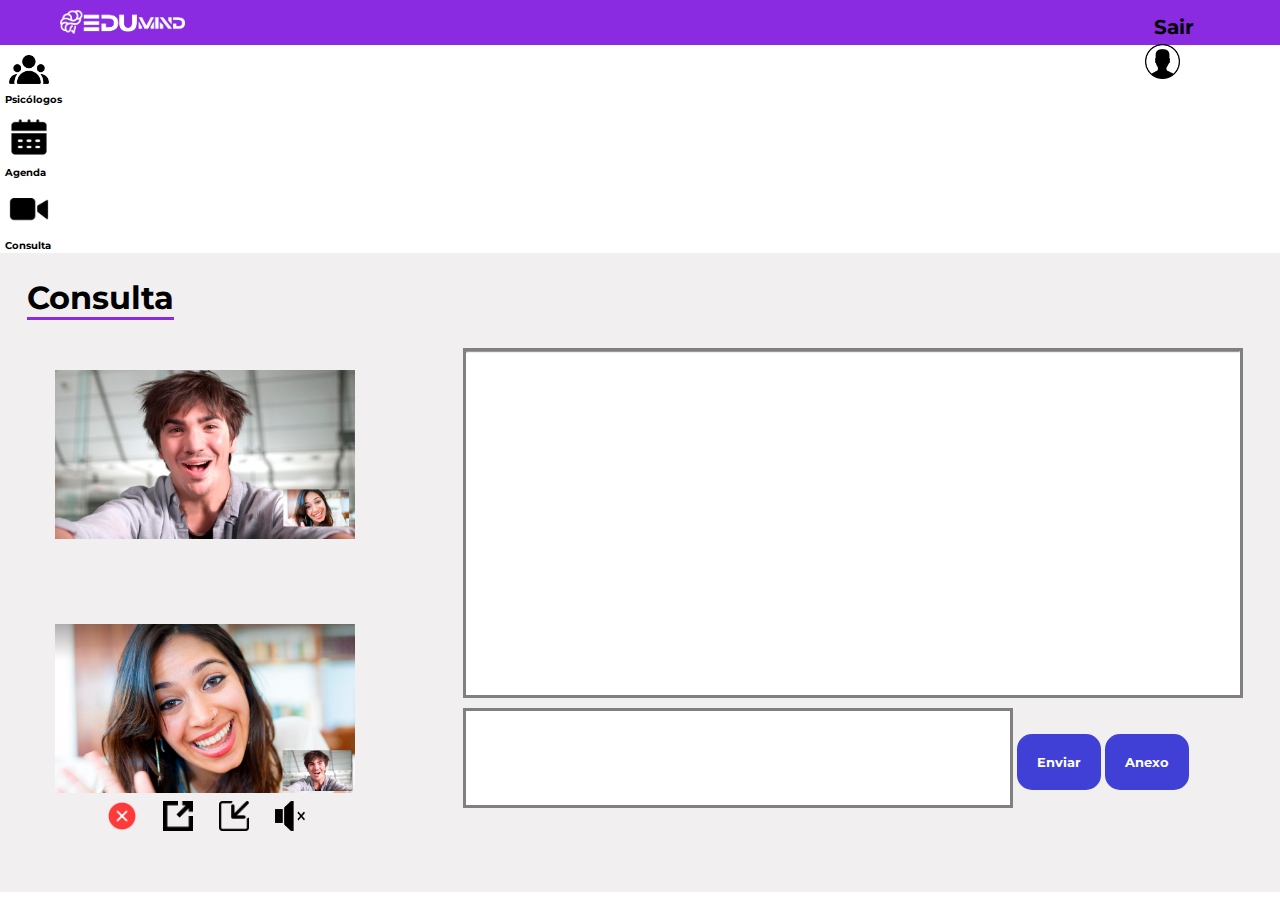
<file: chamdavideo.html>
<!DOCTYPE html>
<html lang="pt-br">

<head>
    <meta charset="UTF-8">
    <meta http-equiv="X-UA-Compatible" content="IE=edge">
    <meta name="viewport" content="width=device-width, initial-scale=1.0">
    <title>Document</title>

    <link rel="stylesheet" href="chamdavideo.css">

    <link rel="preconnect" href="https://fonts.googleapis.com">
    <link rel="preconnect" href="https://fonts.gstatic.com" crossorigin>
    <link href="https://fonts.googleapis.com/css2?family=Montserrat:wght@400;700&display=swap" rel="stylesheet">


</head>

<body>
    <header>

        <img src="./logo/logo-edumind-branco.png" alt="logo" class="logo">

        <a href="index.html" class="sair">Sair</a>

        <img src="./icons/usuario.png" alt="usuario" class="usuario">

    </header>
    <nav class="nav">

        <ul>
            <li>
                <form action="psicologo.html">
                    <button class="btpsicologos"> <img src="./icons/icon_Psicologos.png" alt="icone_psicologo"
                            class="iconpsicologo"> </button>
                    <p><span class="nome_icon">Psicólogos</span></p>
                </form>
            </li>

            <li>
                <form action="Agenda.html">
                    <button class="btcalendario"> <img src="./icons/icon_agenda.png" alt="icone_calendario"
                            class="iconcalendario"> </button>
                    <p><span class="nome_icon">Agenda</span></p>
                </form>
            </li>

            <li>
                <form action="chamdavideo.html">
                    <button class="btvideo"> <img src="./icons/icon_video.png" alt="icone_video" class="iconvideo">
                    </button>
                    <p><span class="nome_icon">Consulta</span></p>
                </form>
            </li>


        </ul>


    </nav>
    <!-- Seção onde tem o conteudo -->
    <main>
        <section class="fundo_total">


            <div class="video-header">
                <div>
                    <h1>Consulta</h1>
                </div>

            </div>

            <div id="video1">


            </div>

            <div id="video2">

                <button class="bt_f_chamada"> <img src="./icons/excluir.png" alt="icon_fecharchamda"
                        class="icon_f_chamada">
                </button>

                <button class="bt_exp_chamada"> <img src="./icons/expandir.png" alt="icon_exp_chamada"
                        class="icon_exp_chamada"> </button>

                <button class="bt_min_chamada"> <img src="./icons/minimizar.png" alt="icon_min_chamda"
                        class="icon_min_chamada"> </button>

                <button class="bt_mudo"> <img src="./icons/opcao-mute.png" alt="icon_mudo" class="icon_mudo"> </button>

            </div>

            <div id="conversa">

                <div id="conversa2">

                    <hr>

                </div>

                <input type="text" class="conversa">

                <button class="btenviar">Enviar</button>

                <button class="btanexo">Anexo</button>

            </div>

            </div>
        </section>
    </main>
</body>

</html>
</file>
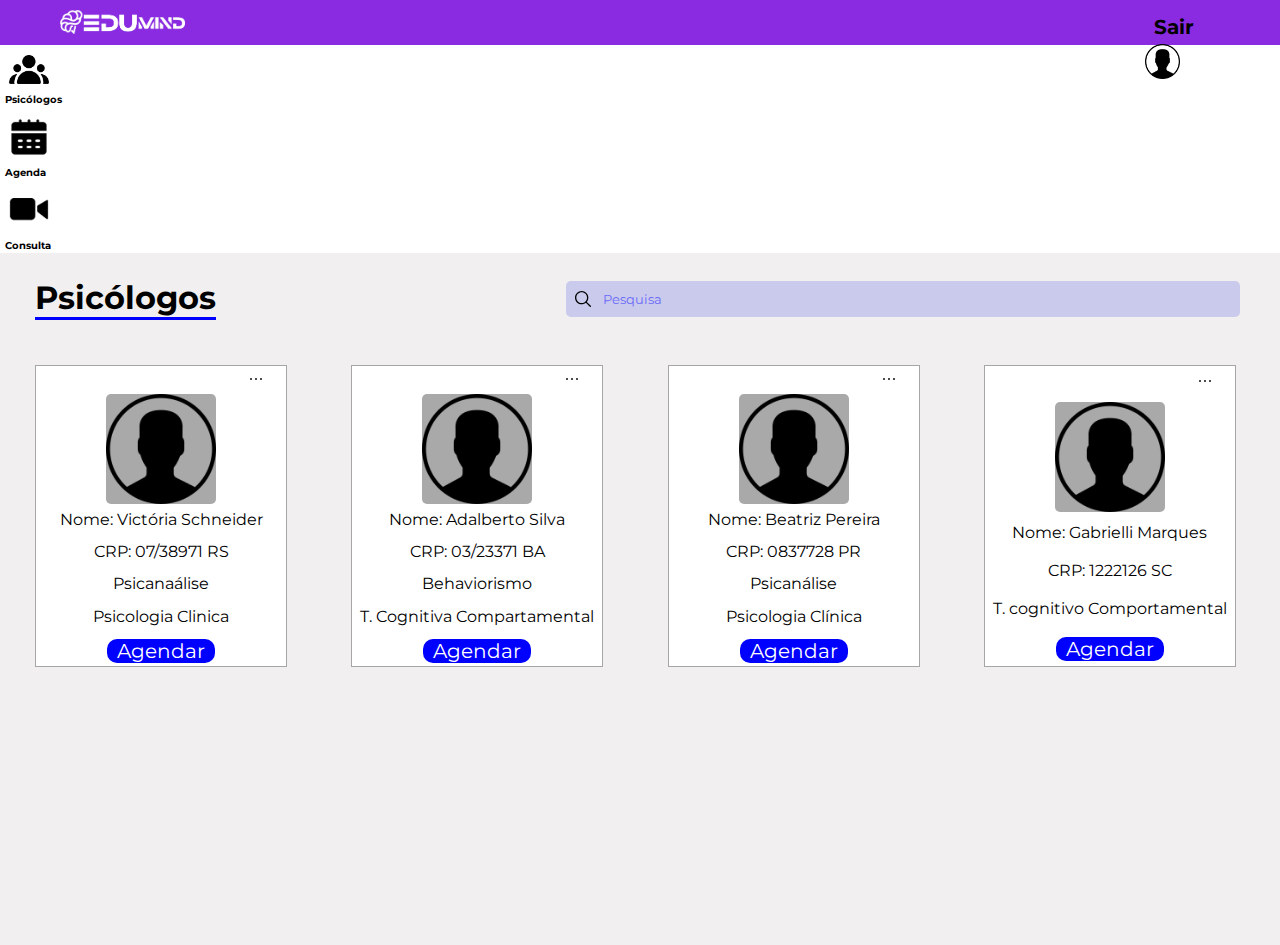
<file: psicologo.html>
<!DOCTYPE html>
<html lang="pt-br">

<head>
    <meta charset="utf-8">
    <meta name="viewport" content="width=device-width">

    <title>Edumind - Psicólogos</title>

    <link rel="stylesheet" href="psicologo.css">

    <link rel="preconnect" href="https://fonts.googleapis.com">
    <link rel="preconnect" href="https://fonts.gstatic.com" crossorigin>
    <link href="https://fonts.googleapis.com/css2?family=Montserrat:wght@400;700&display=swap" rel="stylesheet">

</head>

<body>
    <header>

        <img src="./logo/logo-edumind-branco.png" alt="logo" class="logo">

        <a href="./index.html" class="sair">Sair</a>

        <img src="./icons/usuario.png" alt="usuario" class="usuario">



    </header>
    <!-- Menu navegaçao -->

    <nav class="nav">

        <ul>
            <li>
                <form action="psicologo.html">
                    <button class="btpsicologos"> <img src="./icons/icon_Psicologos.png" alt="icone_psicologo"
                            class="iconpsicologo"> </button>
                    <p><span class="nome_icon">Psicólogos</span></p>

                </form>
            </li>

            <li>
                <form action="agenda.html">
                    <button class="btcalendario"> <img src="./icons/icon_agenda.png" alt="icone_calendario"
                            class="iconcalendario"> </button>
                    <p><span class="nome_icon">Agenda</span></p>

                </form>
            </li>

            <li>
                <form action="chamdavideo.html">
                    <button class="btvideo"> <img src="./icons/icon_video.png" alt="icone_video" class="iconvideo">
                    </button>
                    <p><span class="nome_icon">Consulta</span></p>

                </form>

            </li>


        </ul>

    </nav>

    <!-- Seção onde tem o conteudo -->

    <section class="psico">

        <!-- header para pesquisar -->

        <div class="psico-header">
            <div>
                <h1>Psicólogos</h1>
            </div>

            <div class="search-box">

                <!-- barra de pesquisa -->

                <a href="#" class="search-btn">
                    <img src="./icons/lupa.svg" alt="uma lupa de pesquisa na cor preta em fundo branco">
                </a>
                <input type="text" name="pesquisa" class="search-txt" placeholder="Pesquisa">
            </div>
        </div>

        <!-- INICIO CARDS DE PSICOLOGOS -->

        <div class="psico-pessoas">
            <div class="psico-pessoas-card" id="card-1">
                <svg id="Flat" xmlns="http://www.w3.org/2000/svg" viewBox="0 0 256 256" class="tresp">
                    <path
                        d="M76,128a12,12,0,1,1-12-12A12.01375,12.01375,0,0,1,76,128Zm116-12a12,12,0,1,0,12,12A12.01375,12.01375,0,0,0,192,116Zm-64,0a12,12,0,1,0,12,12A12.01375,12.01375,0,0,0,128,116Z" />
                </svg>
                <img src="./icons/usuario.png" alt="" class="image">
                <p>Nome: Victória Schneider</p>
                <p>CRP: 07/38971 RS</p>
                <p>Psicanaálise</p>
                <p>Psicologia Clinica</p>

                <button class="btAgendar">Agendar</button>

            </div>

            <div class="psico-pessoas-card" id="card-2">
                <svg xmlns="http://www.w3.org/2000/svg" viewBox="0 0 256 256" class="tresp">
                    <path
                        d="M76,128a12,12,0,1,1-12-12A12.01375,12.01375,0,0,1,76,128Zm116-12a12,12,0,1,0,12,12A12.01375,12.01375,0,0,0,192,116Zm-64,0a12,12,0,1,0,12,12A12.01375,12.01375,0,0,0,128,116Z" />
                </svg>
                <img src="./icons/usuario.png" alt="" class="image">
                <p>Nome: Adalberto Silva</p>
                <p>CRP: 03/23371 BA</p>
                <p>Behaviorismo</p>
                <p>T. Cognitiva Compartamental</p>

                <button class="btAgendar">Agendar</button>

            </div>

            <div class="psico-pessoas-card" id="card-3">
                <svg xmlns="http://www.w3.org/2000/svg" viewBox="0 0 256 256" class="tresp">
                    <path
                        d="M76,128a12,12,0,1,1-12-12A12.01375,12.01375,0,0,1,76,128Zm116-12a12,12,0,1,0,12,12A12.01375,12.01375,0,0,0,192,116Zm-64,0a12,12,0,1,0,12,12A12.01375,12.01375,0,0,0,128,116Z" />
                </svg>
                <img src="./icons/usuario.png" alt="" class="image">
                <p>Nome: Beatriz Pereira</p>
                <p>CRP: 0837728 PR</p>
                <p>Psicanálise</p>
                <p>Psicologia Clínica</p>

                <button class="btAgendar">Agendar</button>

            </div>

            <div class="psico-pessoas-card" id="card-4">
                <svg xmlns="http://www.w3.org/2000/svg" viewBox="0 0 256 256" class="tresp">
                    <path
                        d="M76,128a12,12,0,1,1-12-12A12.01375,12.01375,0,0,1,76,128Zm116-12a12,12,0,1,0,12,12A12.01375,12.01375,0,0,0,192,116Zm-64,0a12,12,0,1,0,12,12A12.01375,12.01375,0,0,0,128,116Z" />
                </svg>
                <img src="./icons/usuario.png" alt="" class="image">
                <p>Nome: Gabrielli Marques</p>
                <p>CRP: 1222126 SC</p>
                <p>T. cognitivo Comportamental</p>

                <button class="btAgendar">Agendar</button>

            </div>

        </div>

        <!-- FIM CARDS PSICOLOGOS -->

    </section>

</body>

</html>
</file>
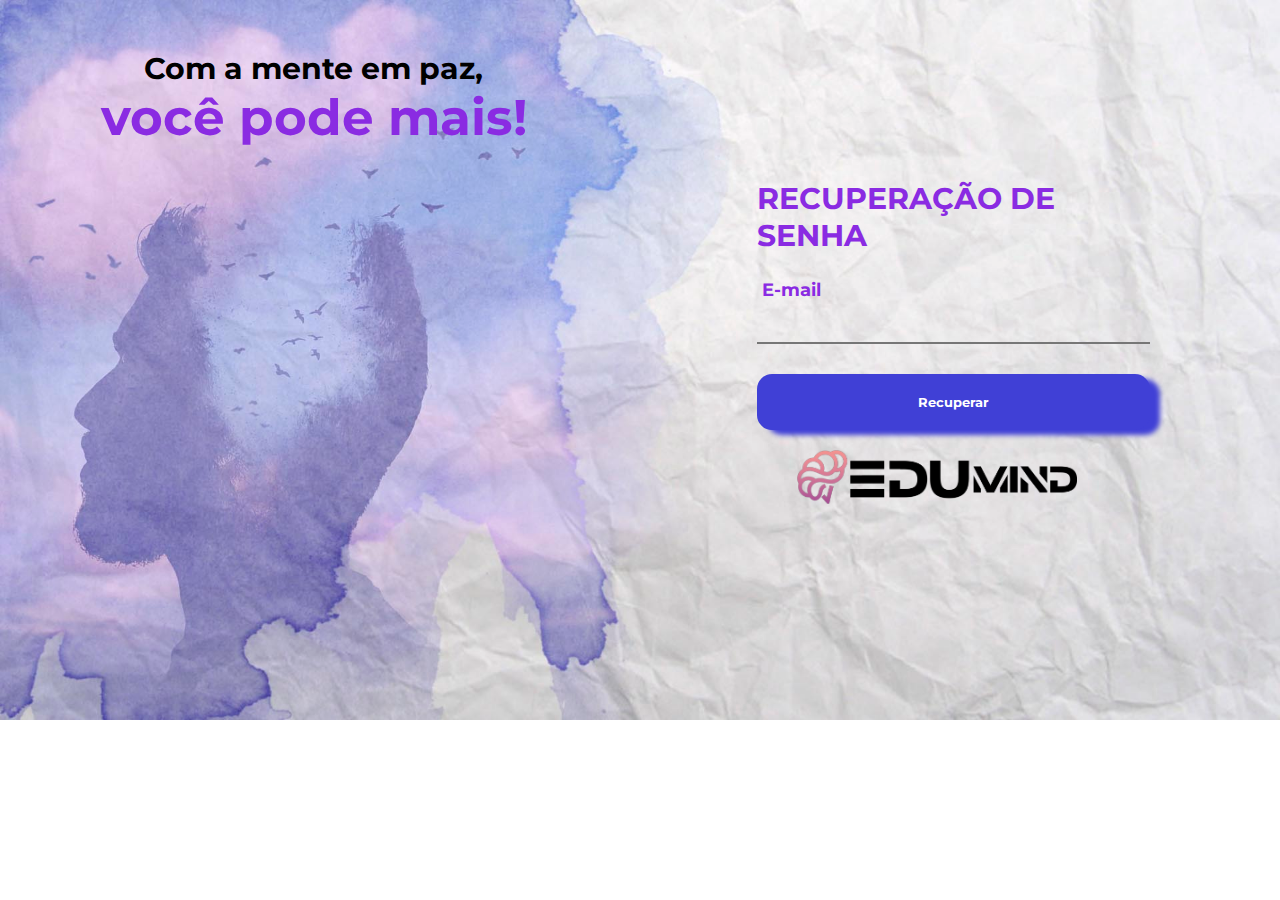
<file: rec_usuario.html>
<!DOCTYPE html>
<html lang="pt-br">

<head>
    <meta charset="utf-8">
    <meta name="viewport" content="width=device-width">
    <title>Recuperação de usuário - EduMind</title>

    <link href="rec_usuario.css" rel="stylesheet" type="text/css">

    <link rel="preconnect" href="https://fonts.googleapis.com">
    <link rel="preconnect" href="https://fonts.gstatic.com" crossorigin>
    <link href="https://fonts.googleapis.com/css2?family=Montserrat:wght@400;700&display=swap" rel="stylesheet">

</head>

<body>

    <main>

        <div class="esquerda">

            <h2>Com a mente em paz, <br><span>você pode mais!</span></h2>

        </div>

        <div class="direita">

            <h1>RECUPERAÇÃO DE SENHA</h1>

            <label>E-mail</label>
            <input type="text" class="login" name="login" maxlength="30" required>

            <button type="submit" id="button">Recuperar</button>

            <img src="/logo/logo-edumind.png" alt="" class="logo">


        </div>
    </main>


</body>

</html>
</file>
<file: index.css>
@import url('https://fonts.googleapis.com/css2?family= Montserrat :wght@800 & display=swap');

* {
  margin: 0;
  padding: 0;
  font-family: Montserrat;
}

/* Imagen de fundo */

body {
  background-image: url(./img/Login_Edumind.jpg);
  background-repeat: no-repeat;
  background-size: 100%;
  overflow: hidden;
}


/* Frase */

h2 {
  text-align: center;
  font-weight: bold;
  font-size: 30px;
  margin-top: 50px;
  margin-right: 100px;
}

span {
  color: blueviolet;
  font-size: 50px;
}

.esquerda {
  width: 50%;
}

h1 {
  color: blueviolet;
  font-size: 30px;
  margin-top: 30px;
}


/* Form login Inicio*/

main {
  display: flex;
  width: 1600px;
}

.direita {
  display: flex;
  flex-direction: column;
  margin-top: 100px;
  margin-right: 450px;
}

/* Inicio Formulario */

label {
  font-size: 18px;
  font-weight: bold;
  margin: 5px;
  margin-top: 25px;
  color: blueviolet;
}

#login,
#senha {
  padding: 10px;
  border-top: 1px;
  border-left: 1px;
  border-right: 1px;
  background: transparent;
}

/* link de cadastro e recuperação */

p {
  margin-top: 10px;
  color: blueviolet;
}

a {
  font-size: 17px;
  font-family: Verdana, sans-serif;
  text-decoration: none;
  color: blueviolet;
  align-self: flex-end;
}

.link:hover {
  transition: 0.5s;
  opacity: 0.7;
}

/* Botão */

#button {
  font-weight: bold;
  color: white;
  background-color: rgb(64, 64, 214);
  padding: 20px;
  border-radius: 15px;
  margin-top: 20px;
  margin-left: 15px;
  padding-left: 180px;
  padding-right: 180px;
  border: 1px;
  box-shadow: 10px 5px 5px rgb(64, 64, 214);

}

/* Logo */

.logo {
  margin-left: 30px;
  margin-top: 30px;
  width: 280px;
}
</file>
<file: 1_login.css>
@import url('https://fonts.googleapis.com/css2?family= Montserrat :wght@800 & display=swap');

* {
  margin: 0;
  padding: 0;
  font-family: Montserrat;
}

/* Imagen de fundo */

body {
  background-image: url(./img/Login_Edumind.jpg);
  background-repeat: no-repeat;
  background-size: 100%;
  overflow: hidden;
}


/* Frase */

h2 {
  text-align: center;
  font-weight: bold;
  font-size: 30px;
  margin-top: 50px;
  margin-right: 100px;
}

span {
  color: blueviolet;
  font-size: 50px;
}

.esquerda {
  width: 50%;
}

h1 {
  color: blueviolet;
  font-size: 30px;
  margin-top: 30px;
}


/* Form login Inicio*/

main {
  display: flex;
  width: 1600px;
}

.direita {
  display: flex;
  flex-direction: column;
  margin-top: 100px;
  margin-right: 450px;
}

/* Inicio Formulario */

label {
  font-size: 18px;
  font-weight: bold;
  margin: 5px;
  margin-top: 25px;
  color: blueviolet;
}

#login,
#senha {
  padding: 10px;
  border-top: 1px;
  border-left: 1px;
  border-right: 1px;
  background: transparent;
}

/* link de cadastro e recuperação */

p {
  margin-top: 10px;
  color: blueviolet;
}

a {
  font-size: 17px;
  font-family: Verdana, sans-serif;
  text-decoration: none;
  color: blueviolet;
  align-self: flex-end;
}

.link:hover {
  transition: 0.5s;
  opacity: 0.7;
}

/* Botão */

#button {
  font-weight: bold;
  color: white;
  background-color: rgb(64, 64, 214);
  padding: 20px;
  border-radius: 15px;
  margin-top: 20px;
  margin-left: 15px;
  padding-left: 180px;
  padding-right: 180px;
  border: 1px;
  box-shadow: 10px 5px 5px rgb(64, 64, 214);

}

/* Logo */

.logo {
  margin-left: 30px;
  margin-top: 30px;
  width: 280px;
}
</file>
<file: 2_cadastro.css>
@import url('https://fonts.googleapis.com/css2?family= Montserrat :wght@800 & display=swap');

* {
    margin: 0;
    padding: 0;
    font-family: Montserrat;
}

/* Imagen de fundo */

body {
    background-image: url(./img/Login_Edumind.jpg);
    background-repeat: no-repeat;
    background-size: 100%;
    overflow: hidden;
}


/* Frase */

h2 {
    text-align: center;
    font-weight: bold;
    font-size: 30px;
    margin-top: 50px;
    margin-right: 100px;
}

span {
    color: blueviolet;
    font-size: 50px;
}

.esquerda {
    width: 50%;
}

h1 {
    color: blueviolet;
    font-size: 30px;
    margin-top: 30px;
}


/* Form login Inicio*/

main {
    display: flex;
    width: 1600px;
}

.direita {
    display: flex;
    flex-direction: column;
    margin-top: 20px;
    margin-right: 450px;
}

/* Inicio Formulario */

p {
    color: blueviolet;
}

label {
    font-size: 18px;
    font-weight: bold;
    margin: 5px;
    margin-top: 5px;
    color: blueviolet;
}

.login,
.senha {
    padding: 5px;
    border-top: 1px;
    border-left: 1px;
    border-right: 1px;
    background: transparent;
}

.psico,
.prof,
.aluno {
    padding: 5px;
    border-top: 1px;
    border-left: 1px;
    border-right: 1px;
    background: transparent;
}

/* Botão */

.b_criar,
.b_voltar {
    font-weight: bold;
    color: white;
    background-color: rgb(64, 64, 214);
    margin-top: 2px;
    margin-right: 40px;
    margin-left: 70px;
    padding: 20px;
    padding-left: 20px;
    padding-right: 20px;
    border: 1px;
    box-shadow: 10px 5px 5px rgb(64, 64, 214);
    border-radius: 15px;
}

.aluno {
    margin-left: 80px;
}

.prof {
    margin-left: 31px;
}

.psico {
    margin-left: 35px;
}

.selcao_box {
    padding: 12px;
}
</file>
<file: 3_rec_usuario.css>
@import url('https://fonts.googleapis.com/css2?family= Montserrat :wght@800 & display=swap');

* {
  margin: 0;
  padding: 0;
  font-family: Montserrat;
}

/* Imagen de fundo */

body {
  background-image: url(./img/Login_Edumind.jpg);
  background-repeat: no-repeat;
  background-size: 100%;
  overflow: hidden;
}

/* Frase */

h2 {
  text-align: center;
  font-weight: bold;
  font-size: 30px;
  margin-top: 50px;
  margin-right: 129px;
}

span {
  color: blueviolet;
  font-size: 50px;
}

.esquerda {
  width: 50%;
}

h1 {
  color: blueviolet;
  font-size: 30px;
  margin-top: 30px;
}

/* Form login Inicio*/

main {
  display: flex;
  width: 1600px;
}

.direita {
  display: flex;
  flex-direction: column;
  margin-top: 150px;
  margin-right: 450px;
}


/* Inicio Formulario */

label {
  font-size: 18px;
  font-weight: bold;
  margin: 5px;
  margin-top: 25px;
  color: blueviolet;
}

.login {
  padding: 10px;
  border-top: 1px;
  border-left: 1px;
  border-right: 1px;
  background: transparent;
}

/* Botão */

#button {
  font-weight: bold;
  color: white;
  background-color: rgb(64, 64, 214);
  padding: 20px;
  border-radius: 15px;
  margin-top: 30px;
  /* padding-left: 10px;
  padding-right: 10px; */
  border: 1px;
  box-shadow: 10px 5px 5px rgb(64, 64, 214);

}

/* Logo */

.logo {
  margin-left: 40px;
  margin-top: 20px;
  width: 280px;
}
</file>
<file: 4_psico.css>
@import url('https://fonts.googleapis.com/css2?family= Montserrat :wght@800 & display=swap');

* {
    margin: 0;
    padding: 0;
    font-family: Montserrat;
}

/* Imagen de fundo */

header {
    background: blueviolet;
    width: auto;
    height: 45px;
}

body {
    overflow: auto;
}

/* Logo branca */

.logo {
    width: 125px;
    margin-left: 60px;
    margin-top: 10px;
}

/* INICIO DE ONDE MECHI NO CONTEUDO */

/* INICIO DIVS PRINCIPAIS */
.psico {
    background: rgb(241, 239, 239);
    width: 1285px;
    float: right;

}

.psico-header {
    margin: 25px 40px 0 30px;
    display: flex;
    justify-content: space-between;
    align-items: center;
}

.psico-header h1 {
    border-bottom: 3px solid blue;
    margin: 0 0 0 10px;

}

.psico-pessoas {
    margin: 25px 0 0 30px;
    width: 95%;
    height: 600px;
    display: flex;
    flex-direction: row;
    justify-content: space-between;
    align-items: center;
    flex-wrap: wrap;
    align-content: flex-start;
}

/* FIM DIVS PRINCIPAIS */

/* INICIO BARRA DE PESUISA */
.search-box {

    background-color: rgba(190, 190, 236, 0.767);
    display: flex;
    justify-content: space-around;
    align-items: center;
    width: 55%;
    height: 30px;
    padding: 3px;
    border-radius: 5px;
}

.search-txt {
    width: 95%;
    height: 24px;
    border: none;
    line-height: 24px;
    padding: 0 6px;
    background: none;
    outline: none;
    color: rgb(0, 0, 0);
    font-size: 10pt;
}

::-webkit-input-placeholder {
    color: rgb(108, 108, 248);
}

.search-btn>img {
    margin: 4px 4px 0 4px;
}

/* FIM BARRA DE PESQUISA */


/* INICIO DOS CONTEUDOS DOS CARDS */
.image {
    border-radius: 5px;
    background-color: darkgray;
    width: 110px;
    height: 110px;
}

.tresp {
    width: 20px;
    height: 20px;
    align-self: flex-end;
    margin-right: 20px;
}

/* FIM DOS CONTEUDOS DOS CARDS */


/* INICIO CARDS PART BRANCA*/
.psico-pessoas-card {
    display: flex;
    flex-direction: column;
    justify-content: space-around;
    align-items: center;
    flex-grow: 0;
    width: 250px;
    height: 300px;
    margin: 20px 10px 20px 10px;
    background-color: #fff;
    border: 0.8px solid #7c7a7aab;
}

.btAgendar {
    background: blue;
    color: white;
    font-size: 20px;
    border-radius: 10px;
    padding-left: 10px;
    padding-right: 10px;
    border: 0px;
}

.psico-pessoas-card p {
    margin-bottom: 8px;

}

.card-grow {
    display: flex;
    flex-direction: column;
    justify-content: space-around;
    align-items: center;
    flex-grow: 1;
    width: 1000px;
    height: 500px;
}

/* FIM CARDS */


/* FIM ONDE EU MECHI NO CONTEUDO */

/* lllllllllllllllllllllllllllllllllll */

/* Menu lateral esquerdo */

.nav {
    float: left;
}

.btvideo,
.btchat,
.btpsicologos,
.btcalendario {
    background-color: transparent;
    border: 0px;
    opacity: 0px;
    margin-left: 4px;
}

.iconvideo,
.iconchat,
.iconpsicologo,
.iconcalendario {
    margin-top: 10px;
    margin-left: 5px;
    width: 40px;
}

/* Sair */

.sair {
    font-size: 20px;
    margin-left: 965px;
    text-decoration: none;
    font-weight: bold;
    color: black;
}

.usuario {

    width: 35px;
    float: right;
    margin-top: 5px;
    margin-right: 100px;
}

.nome_icon {
    font-size: 10px;
    margin-left: 5px;
    font-weight: bold;
}
</file>
<file: 5_agendamento.css>
@import url('https://fonts.googleapis.com/css2?family= Montserrat :wght@800 & display=swap');

* {
    box-sizing: border-box;
    padding: 0px;
    margin: 0px;
    font-family: Montserrat;
}

/* Imagen de fundo */

header {
    background: blueviolet;
    width: auto;
    height: 45px;
}


.logo {
    width: 125px;
    margin-left: 60px;
    margin-top: 10px;
}

/* lllllllllllllllllllllllllllllllllllllll */
/* INICIO DE ONDE MECHI NO CONTEUDO */


/*  DIVS PRINCIPAIS */
.calendario {
    background: rgb(241, 239, 239);
    width: 1285px;
    float: right;
}

.calendario-header {
    margin: 25px 40px 0 30px;
    display: flex;
    justify-content: space-between;
    align-items: center;
}

.calendario-header h1 {
    border-bottom: 3px solid blueviolet;
    margin: 0 0 0 10px;

}

.calendario-pessoas {
    margin: 25px 0 0 30px;
    width: 95%;
    height: 600px;
    display: flex;
    flex-direction: row;
    justify-content: space-between;
    align-items: center;
    flex-wrap: wrap;
    align-content: flex-start;
}

/* FIM DIVS PRINCIPAIS */



/* INICIO BARRA DE PESUISA */
.btn-consulta {

    background-color: transparent;
    display: flex;
    justify-content: space-around;
    align-items: center;
    width: 25%;
    height: 30px;
    padding: 3px;
    border-radius: 5px;
}

.btn-consulta button {
    margin: 6px;
    padding: 5px 7px;
    background-color: blueviolet;
    border: none;
    border-radius: 6px;
    color: #fff;
    display: flex;
    justify-content: center;
    align-items: center;

}

.btn-consulta button svg {
    width: 20px;
    height: 15px;
    margin: 2px;


}

/* FIM BARRA DE PESQUISA */

.nav {
    float: left;
}

/* lllllllllllllllllllllllllllllllllll */


.nav {
    float: left;
}

.btvideo,
.btchat,
.btpsicologos,
.btcalendario {
    background-color: transparent;
    border: 0px;
    opacity: 0px;
    margin-left: 4px;
}

.iconvideo,
.iconchat,
.iconpsicologo,
.iconcalendario {
    margin-top: 10px;
    margin-left: 5px;
    width: 40px;
}


/* lllllllllllllllllllllllllllllll       */

.contatos {
    background-color: rgb(242, 245, 245);
    width: 300px;
    height: 600px
}

/*Inicio Calendario*/
#calendario-flex {
    width: 100%;
    height: 100%;
    display: flex;
    justify-content: center;
    align-items: center;
    flex-direction: column;
    margin-top: 15px;

}

#test {
    width: 100%;
    height: auto;
    display: flex;
    justify-content: center;
    align-items: center;
    flex-direction: row;

}

#div-space {
    width: 10%;
}

#linha-dias-semana {
    width: 100%;
    display: flex;
    flex-direction: row;
    justify-content: space-between;
    align-items: center;
    padding: 10px 0;
}

.dias-center {
    display: flex;
    justify-content: space-between;
    align-items: center;
    width: 90%;
    border: 1.5px solid blueviolet;

}

.diaSemana {
    width: 20%;
    display: flex;
    justify-content: center;
    align-items: center;
    flex-direction: column;

    padding: 0 10px;
    border: 2px solid blueviolet
}

.diaSemana span {
    font-weight: 400;
    font-size: 13pt;
}

.test {
    width: 100%;
    height: 75vh;
    margin: 10px auto;
    display: flex;
    justify-content: center;
    align-items: center;
}

#horario {
    width: 80%;
    display: flex;
    justify-content: space-between;
    align-items: center;
    flex-direction: row;
    height: 75%;
    overflow: hidden;
    overflow-y: scroll;
    padding-top: 10px;
    position: absolute;

}

#horaDia {
    display: flex;
    flex-direction: column;
    justify-content: space-between;
    align-items: center;
    height: auto;
    width: 10%;
    position: absolute;
    top: 0;

}

.horarioDia {
    display: flex;
    width: 10%;
    border: 1.5px solid blueviolet;
    justify-content: center;
    align-items: center;
    height: 50px;

}

.marcacao {
    width: 100%;
    display: flex;
    justify-content: space-between;
    align-items: center;
    flex-direction: row;

}

.marcacao-divs {
    width: 17.28%;
    display: flex;
    justify-content: center;
    align-items: center;
    height: 50px;
    border: 1.5px solid blueviolet;
}

.coluna {
    display: flex;
    flex-direction: column;
    justify-content: space-between;
    align-items: center;
    height: auto;
    width: 17.28%;
}

/* Sair */

.sair {
    font-size: 20px;
    margin-left: 965px;
    text-decoration: none;
    font-weight: bold;
    color: black;
}

.usuario {

    width: 35px;
    float: right;
    margin-top: 5px;
    margin-right: 100px;
}

.nome_icon {
    font-size: 10px;
    margin-left: 5px;
    font-weight: bold;
}

/*Fim Calendario*/
</file>
<file: 6_chamdavideo.css>
@import url('https://fonts.googleapis.com/css2?family= Montserrat :wght@800 & display=swap');

* {
    box-sizing: border-box;
    padding: 0px;
    margin: 0px;
    font-family: Montserrat;
}

/* Imagen de fundo */

header {
    background: blueviolet;
    width: auto;
    height: 45px;
}


/* Logo branca */

.logo {
    width: 125px;
    margin-left: 60px;
    margin-top: 10px;
}

/*  Fundo Branco  */
.fundo_total {
    background: rgb(241, 239, 239);
    width: 1285px;
    float: right;
}

.psico {
    background: rgb(241, 239, 239);
    width: 1285px;
    float: right;

}

.video-header {
    margin: 25px 40px 0 30px;
    display: flex;
    justify-content: space-between;
    align-items: center;
}

.video-header h1 {
    border-bottom: 3px solid blueviolet;
    margin: 0 0 0 2px;

}

/* .video-pessoas {
    margin: 25px 0 0 30px;
    width: 95%;
    height: 600px;
    display: flex;
    flex-direction: row;
    justify-content: space-between;
    align-items: center;
    flex-wrap: wrap;
    align-content: flex-start;
} */

.nav {
    float: left;
}

.btvideo,
.btchat,
.btpsicologos,
.btcalendario {
    background-color: transparent;
    border: 0px;
    opacity: 0px;
    margin-left: 4px;
}

.iconvideo,
.iconchat,
.iconpsicologo,
.iconcalendario {
    margin-top: 10px;
    margin-left: 5px;
    width: 40px;
}

/* Video chamada 1 */

#video1 {
    background-image: url(./img/videochamada1.jpg);
    background-repeat: no-repeat;
    background-size: 300px;
    background-position: center;
    width: 400px;
    height: 270px;
    margin-left: 10px;
    /* border: 3px gray solid; */
}

/* Video chamada 2 */

#video2 {
    background-image: url(./img/videochamada2.jpg);
    background-repeat: no-repeat;
    background-size: 300px;
    background-position: center;
    width: 400px;
    height: 270px;
    margin-left: 10px;
    /* border: 3px gray solid; */
    margin-top: -17px;
}

/* botoes da chamada de video */
.bt_f_chamada,
.bt_exp_chamada,
.bt_min_chamada,
.bt_mudo {
    width: 50px;
    height: 50px;
    background-color: transparent;
    border: 0px;
    opacity: 0px;
    margin-top: 220px;
    margin-left: 2px;

}

/* imagem do botao */
.icon_f_chamada,
.icon_exp_chamada,
.icon_min_chamada,
.icon_mudo {
    width: 30px;
    height: 30px;
    margin-left: 100px;
}

/* Conversa Fundo do ler mensagem*/

#conversa {

    width: 840px;
    height: 549px;
    background-color: transparent;
    float: right;
    /* border: 3px gray solid; */
    margin-right: 2px;
    margin-top: -500px;
}


/* Conversa ler mensagem */

#conversa2 {
    background-color: white;
    margin-top: 5px;
    border: 3px gray solid;
    width: 780px;
    height: 350px;
    margin-left: 25px;
}

/* Conversa editar mensagem */

.conversa {
    background-color: white;
    margin-left: 25px;
    margin-top: 10px;
    width: 550px;
    height: 100px;
    font-size: 25px;
    text-align: center;
    border: 3px gray solid;
}

/* BotÃ£o */

.btanexo,
.btenviar {
    padding: 20px;
    font-weight: bold;
    color: white;
    background-color: rgb(64, 64, 214);
    border-radius: 15px;
    margin-top: 30px;
    border: 1px;

}

/* Sair */

.sair {
    font-size: 20px;
    margin-left: 965px;
    text-decoration: none;
    font-weight: bold;
    color: black;
}

.usuario {

    width: 35px;
    float: right;
    margin-top: 5px;
    margin-right: 100px;
}

.nome_icon {
    font-size: 10px;
    margin-left: 5px;
    font-weight: bold;
}

/*Fim Calendario*/
</file>
<file: agenda.css>
@import url('https://fonts.googleapis.com/css2?family= Montserrat :wght@800 & display=swap');

* {
    box-sizing: border-box;
    padding: 0px;
    margin: 0px;
    font-family: Montserrat;
}

/* Imagen de fundo */

header {
    background: blueviolet;
    width: auto;
    height: 45px;
}


.logo {
    width: 125px;
    margin-left: 60px;
    margin-top: 10px;
}

/* lllllllllllllllllllllllllllllllllllllll */
/* INICIO DE ONDE MECHI NO CONTEUDO */


/*  DIVS PRINCIPAIS */
.calendario {
    background: rgb(241, 239, 239);
    width: 1285px;
    float: right;
}

.calendario-header {
    margin: 25px 40px 0 30px;
    display: flex;
    justify-content: space-between;
    align-items: center;
}

.calendario-header h1 {
    border-bottom: 3px solid blueviolet;
    margin: 0 0 0 10px;

}

.calendario-pessoas {
    margin: 25px 0 0 30px;
    width: 95%;
    height: 600px;
    display: flex;
    flex-direction: row;
    justify-content: space-between;
    align-items: center;
    flex-wrap: wrap;
    align-content: flex-start;
}

/* FIM DIVS PRINCIPAIS */



/* INICIO BARRA DE PESUISA */
.btn-consulta {

    background-color: transparent;
    display: flex;
    justify-content: space-around;
    align-items: center;
    width: 25%;
    height: 30px;
    padding: 3px;
    border-radius: 5px;
}

.btn-consulta button {
    margin: 6px;
    padding: 5px 7px;
    background-color: blueviolet;
    border: none;
    border-radius: 6px;
    color: #fff;
    display: flex;
    justify-content: center;
    align-items: center;

}

.btn-consulta button svg {
    width: 20px;
    height: 15px;
    margin: 2px;


}

/* FIM BARRA DE PESQUISA */

.nav {
    float: left;
}

/* lllllllllllllllllllllllllllllllllll */


.nav {
    float: left;
}

.btvideo,
.btchat,
.btpsicologos,
.btcalendario {
    background-color: transparent;
    border: 0px;
    opacity: 0px;
    margin-left: 4px;
}

.iconvideo,
.iconchat,
.iconpsicologo,
.iconcalendario {
    margin-top: 10px;
    margin-left: 5px;
    width: 40px;
}


/* lllllllllllllllllllllllllllllll       */

.contatos {
    background-color: rgb(242, 245, 245);
    width: 300px;
    height: 600px
}

/*Inicio Calendario*/
#calendario-flex {
    width: 100%;
    height: 100%;
    display: flex;
    justify-content: center;
    align-items: center;
    flex-direction: column;
    margin-top: 15px;

}

#test {
    width: 100%;
    height: auto;
    display: flex;
    justify-content: center;
    align-items: center;
    flex-direction: row;

}

#div-space {
    width: 10%;
}

#linha-dias-semana {
    width: 100%;
    display: flex;
    flex-direction: row;
    justify-content: space-between;
    align-items: center;
    padding: 10px 0;
}

.dias-center {
    display: flex;
    justify-content: space-between;
    align-items: center;
    width: 90%;
    border: 1.5px solid blueviolet;

}

.diaSemana {
    width: 20%;
    display: flex;
    justify-content: center;
    align-items: center;
    flex-direction: column;

    padding: 0 10px;
    border: 2px solid blueviolet
}

.diaSemana span {
    font-weight: 400;
    font-size: 13pt;
}

.test {
    width: 100%;
    height: 75vh;
    margin: 10px auto;
    display: flex;
    justify-content: center;
    align-items: center;
}

#horario {
    width: 80%;
    display: flex;
    justify-content: space-between;
    align-items: center;
    flex-direction: row;
    height: 75%;
    overflow: hidden;
    overflow-y: scroll;
    padding-top: 10px;
    position: absolute;

}

#horaDia {
    display: flex;
    flex-direction: column;
    justify-content: space-between;
    align-items: center;
    height: auto;
    width: 10%;
    position: absolute;
    top: 0;

}

.horarioDia {
    display: flex;
    width: 10%;
    border: 1.5px solid blueviolet;
    justify-content: center;
    align-items: center;
    height: 50px;

}

.marcacao {
    width: 100%;
    display: flex;
    justify-content: space-between;
    align-items: center;
    flex-direction: row;

}

.marcacao-divs {
    width: 17.28%;
    display: flex;
    justify-content: center;
    align-items: center;
    height: 50px;
    border: 1.5px solid blueviolet;
}

.coluna {
    display: flex;
    flex-direction: column;
    justify-content: space-between;
    align-items: center;
    height: auto;
    width: 17.28%;
}

/* Sair */

.sair {
    font-size: 20px;
    margin-left: 965px;
    text-decoration: none;
    font-weight: bold;
    color: black;
}

.usuario {

    width: 35px;
    float: right;
    margin-top: 5px;
    margin-right: 100px;
}

.nome_icon {
    font-size: 10px;
    margin-left: 5px;
    font-weight: bold;
}

/*Fim Calendario*/
</file>
<file: cadastro.css>
@import url('https://fonts.googleapis.com/css2?family= Montserrat :wght@800 & display=swap');

* {
    margin: 0;
    padding: 0;
    font-family: Montserrat;
}

/* Imagen de fundo */

body {
    background-image: url(./img/Login_Edumind.jpg);
    background-repeat: no-repeat;
    background-size: 100%;
    overflow: hidden;
}


/* Frase */

h2 {
    text-align: center;
    font-weight: bold;
    font-size: 30px;
    margin-top: 50px;
    margin-right: 100px;
}

span {
    color: blueviolet;
    font-size: 50px;
}

.esquerda {
    width: 50%;
}

h1 {
    color: blueviolet;
    font-size: 30px;
    margin-top: 30px;
}


/* Form login Inicio*/

main {
    display: flex;
    width: 1600px;
}

.direita {
    display: flex;
    flex-direction: column;
    margin-top: 20px;
    margin-right: 450px;
}

/* Inicio Formulario */

p {
    color: blueviolet;
}

label {
    font-size: 18px;
    font-weight: bold;
    margin: 5px;
    margin-top: 5px;
    color: blueviolet;
}

.login,
.senha {
    padding: 5px;
    border-top: 1px;
    border-left: 1px;
    border-right: 1px;
    background: transparent;
}

.psico,
.prof,
.aluno {
    padding: 5px;
    border-top: 1px;
    border-left: 1px;
    border-right: 1px;
    background: transparent;
}

/* Botão */

.b_criar,
.b_voltar {
    font-weight: bold;
    color: white;
    background-color: rgb(64, 64, 214);
    margin-top: 2px;
    margin-right: 40px;
    margin-left: 70px;
    padding: 20px;
    padding-left: 20px;
    padding-right: 20px;
    border: 1px;
    box-shadow: 10px 5px 5px rgb(64, 64, 214);
    border-radius: 15px;
}

.aluno {
    margin-left: 80px;
}

.prof {
    margin-left: 31px;
}

.psico {
    margin-left: 35px;
}

.selcao_box {
    padding: 12px;
}
</file>
<file: chamdavideo.css>
@import url('https://fonts.googleapis.com/css2?family= Montserrat :wght@800 & display=swap');

* {
    box-sizing: border-box;
    padding: 0px;
    margin: 0px;
    font-family: Montserrat;
}

/* Imagen de fundo */

header {
    background: blueviolet;
    width: auto;
    height: 45px;
}


/* Logo branca */

.logo {
    width: 125px;
    margin-left: 60px;
    margin-top: 10px;
}

/*  Fundo Branco  */
.fundo_total {
    background: rgb(241, 239, 239);
    width: 1285px;
    float: right;
}

.psico {
    background: rgb(241, 239, 239);
    width: 1285px;
    float: right;

}

.video-header {
    margin: 25px 40px 0 30px;
    display: flex;
    justify-content: space-between;
    align-items: center;
}

.video-header h1 {
    border-bottom: 3px solid blueviolet;
    margin: 0 0 0 2px;

}

/* .video-pessoas {
    margin: 25px 0 0 30px;
    width: 95%;
    height: 600px;
    display: flex;
    flex-direction: row;
    justify-content: space-between;
    align-items: center;
    flex-wrap: wrap;
    align-content: flex-start;
} */

.nav {
    float: left;
}

.btvideo,
.btchat,
.btpsicologos,
.btcalendario {
    background-color: transparent;
    border: 0px;
    opacity: 0px;
    margin-left: 4px;
}

.iconvideo,
.iconchat,
.iconpsicologo,
.iconcalendario {
    margin-top: 10px;
    margin-left: 5px;
    width: 40px;
}

/* Video chamada 1 */

#video1 {
    background-image: url(./img/videochamada1.jpg);
    background-repeat: no-repeat;
    background-size: 300px;
    background-position: center;
    width: 400px;
    height: 270px;
    margin-left: 10px;
    /* border: 3px gray solid; */
}

/* Video chamada 2 */

#video2 {
    background-image: url(./img/videochamada2.jpg);
    background-repeat: no-repeat;
    background-size: 300px;
    background-position: center;
    width: 400px;
    height: 270px;
    margin-left: 10px;
    /* border: 3px gray solid; */
    margin-top: -17px;
}

/* botoes da chamada de video */
.bt_f_chamada,
.bt_exp_chamada,
.bt_min_chamada,
.bt_mudo {
    width: 50px;
    height: 50px;
    background-color: transparent;
    border: 0px;
    opacity: 0px;
    margin-top: 220px;
    margin-left: 2px;

}

/* imagem do botao */
.icon_f_chamada,
.icon_exp_chamada,
.icon_min_chamada,
.icon_mudo {
    width: 30px;
    height: 30px;
    margin-left: 100px;
}

/* Conversa Fundo do ler mensagem*/

#conversa {

    width: 840px;
    height: 549px;
    background-color: transparent;
    float: right;
    /* border: 3px gray solid; */
    margin-right: 2px;
    margin-top: -500px;
}


/* Conversa ler mensagem */

#conversa2 {
    background-color: white;
    margin-top: 5px;
    border: 3px gray solid;
    width: 780px;
    height: 350px;
    margin-left: 25px;
}

/* Conversa editar mensagem */

.conversa {
    background-color: white;
    margin-left: 25px;
    margin-top: 10px;
    width: 550px;
    height: 100px;
    font-size: 25px;
    text-align: center;
    border: 3px gray solid;
}

/* BotÃ£o */

.btanexo,
.btenviar {
    padding: 20px;
    font-weight: bold;
    color: white;
    background-color: rgb(64, 64, 214);
    border-radius: 15px;
    margin-top: 30px;
    border: 1px;

}

/* Sair */

.sair {
    font-size: 20px;
    margin-left: 965px;
    text-decoration: none;
    font-weight: bold;
    color: black;
}

.usuario {

    width: 35px;
    float: right;
    margin-top: 5px;
    margin-right: 100px;
}

.nome_icon {
    font-size: 10px;
    margin-left: 5px;
    font-weight: bold;
}

/*Fim Calendario*/
</file>
<file: psicologo.css>
@import url('https://fonts.googleapis.com/css2?family= Montserrat :wght@800 & display=swap');

* {
    margin: 0;
    padding: 0;
    font-family: Montserrat;
}

/* Imagen de fundo */

header {
    background: blueviolet;
    width: auto;
    height: 45px;
}

body {
    overflow: auto;
}

/* Logo branca */

.logo {
    width: 125px;
    margin-left: 60px;
    margin-top: 10px;
}

/* INICIO DE ONDE MECHI NO CONTEUDO */

/* INICIO DIVS PRINCIPAIS */
.psico {
    background: rgb(241, 239, 239);
    width: 1285px;
    float: right;

}

.psico-header {
    margin: 25px 40px 0 30px;
    display: flex;
    justify-content: space-between;
    align-items: center;
}

.psico-header h1 {
    border-bottom: 3px solid blue;
    margin: 0 0 0 10px;

}

.psico-pessoas {
    margin: 25px 0 0 30px;
    width: 95%;
    height: 600px;
    display: flex;
    flex-direction: row;
    justify-content: space-between;
    align-items: center;
    flex-wrap: wrap;
    align-content: flex-start;
}

/* FIM DIVS PRINCIPAIS */

/* INICIO BARRA DE PESUISA */
.search-box {

    background-color: rgba(190, 190, 236, 0.767);
    display: flex;
    justify-content: space-around;
    align-items: center;
    width: 55%;
    height: 30px;
    padding: 3px;
    border-radius: 5px;
}

.search-txt {
    width: 95%;
    height: 24px;
    border: none;
    line-height: 24px;
    padding: 0 6px;
    background: none;
    outline: none;
    color: rgb(0, 0, 0);
    font-size: 10pt;
}

::-webkit-input-placeholder {
    color: rgb(108, 108, 248);
}

.search-btn>img {
    margin: 4px 4px 0 4px;
}

/* FIM BARRA DE PESQUISA */


/* INICIO DOS CONTEUDOS DOS CARDS */
.image {
    border-radius: 5px;
    background-color: darkgray;
    width: 110px;
    height: 110px;
}

.tresp {
    width: 20px;
    height: 20px;
    align-self: flex-end;
    margin-right: 20px;
}

/* FIM DOS CONTEUDOS DOS CARDS */


/* INICIO CARDS PART BRANCA*/
.psico-pessoas-card {
    display: flex;
    flex-direction: column;
    justify-content: space-around;
    align-items: center;
    flex-grow: 0;
    width: 250px;
    height: 300px;
    margin: 20px 10px 20px 10px;
    background-color: #fff;
    border: 0.8px solid #7c7a7aab;
}

.btAgendar {
    background: blue;
    color: white;
    font-size: 20px;
    border-radius: 10px;
    padding-left: 10px;
    padding-right: 10px;
    border: 0px;
}

.psico-pessoas-card p {
    margin-bottom: 8px;

}

.card-grow {
    display: flex;
    flex-direction: column;
    justify-content: space-around;
    align-items: center;
    flex-grow: 1;
    width: 1000px;
    height: 500px;
}

/* FIM CARDS */


/* FIM ONDE EU MECHI NO CONTEUDO */

/* lllllllllllllllllllllllllllllllllll */

/* Menu lateral esquerdo */

.nav {
    float: left;
}

.btvideo,
.btchat,
.btpsicologos,
.btcalendario {
    background-color: transparent;
    border: 0px;
    opacity: 0px;
    margin-left: 4px;
}

.iconvideo,
.iconchat,
.iconpsicologo,
.iconcalendario {
    margin-top: 10px;
    margin-left: 5px;
    width: 40px;
}

/* Sair */

.sair {
    font-size: 20px;
    margin-left: 965px;
    text-decoration: none;
    font-weight: bold;
    color: black;
}

.usuario {

    width: 35px;
    float: right;
    margin-top: 5px;
    margin-right: 100px;
}

.nome_icon {
    font-size: 10px;
    margin-left: 5px;
    font-weight: bold;
}
</file>
<file: rec_usuario.css>
@import url('https://fonts.googleapis.com/css2?family= Montserrat :wght@800 & display=swap');

* {
  margin: 0;
  padding: 0;
  font-family: Montserrat;
}

/* Imagen de fundo */

body {
  background-image: url(./img/Login_Edumind.jpg);
  background-repeat: no-repeat;
  background-size: 100%;
  overflow: hidden;
}

/* Frase */

h2 {
  text-align: center;
  font-weight: bold;
  font-size: 30px;
  margin-top: 50px;
  margin-right: 129px;
}

span {
  color: blueviolet;
  font-size: 50px;
}

.esquerda {
  width: 50%;
}

h1 {
  color: blueviolet;
  font-size: 30px;
  margin-top: 30px;
}

/* Form login Inicio*/

main {
  display: flex;
  width: 1600px;
}

.direita {
  display: flex;
  flex-direction: column;
  margin-top: 150px;
  margin-right: 450px;
}


/* Inicio Formulario */

label {
  font-size: 18px;
  font-weight: bold;
  margin: 5px;
  margin-top: 25px;
  color: blueviolet;
}

.login {
  padding: 10px;
  border-top: 1px;
  border-left: 1px;
  border-right: 1px;
  background: transparent;
}

/* Botão */

#button {
  font-weight: bold;
  color: white;
  background-color: rgb(64, 64, 214);
  padding: 20px;
  border-radius: 15px;
  margin-top: 30px;
  /* padding-left: 10px;
  padding-right: 10px; */
  border: 1px;
  box-shadow: 10px 5px 5px rgb(64, 64, 214);

}

/* Logo */

.logo {
  margin-left: 40px;
  margin-top: 20px;
  width: 280px;
}
</file>
